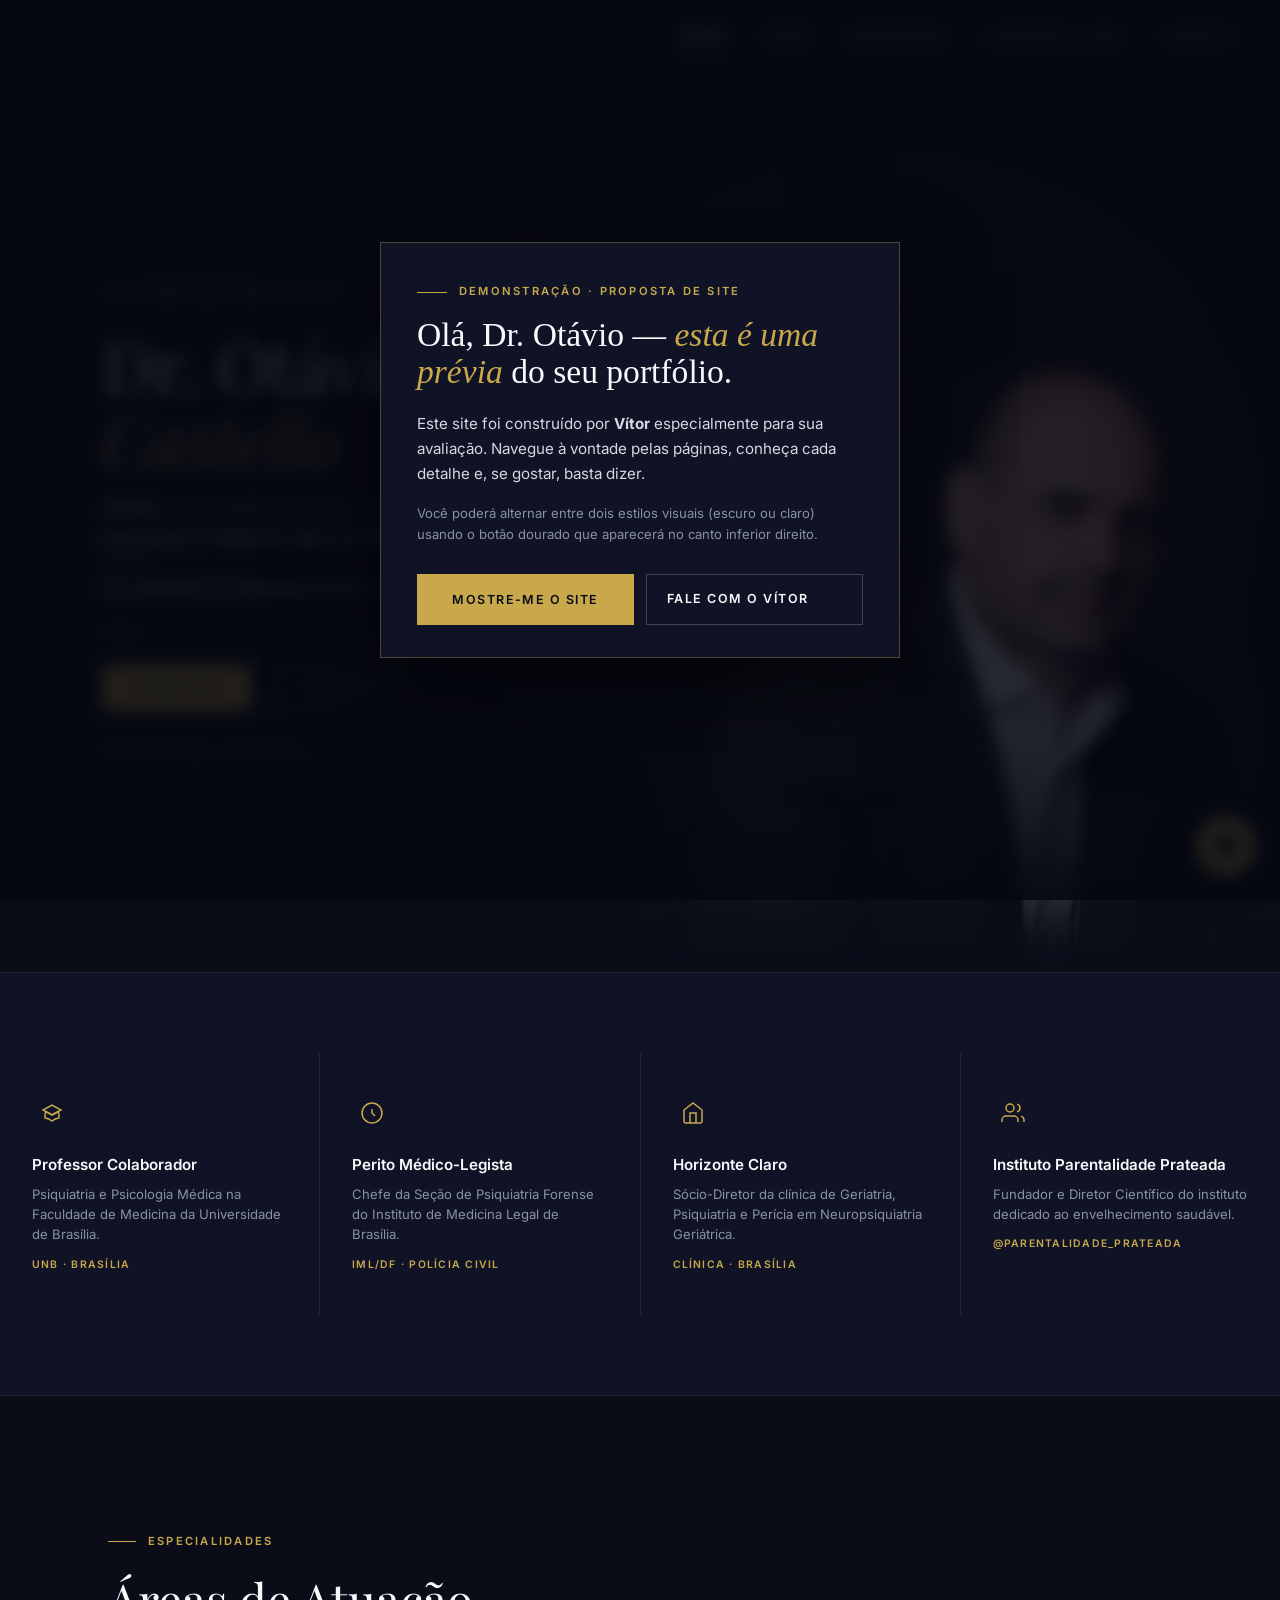
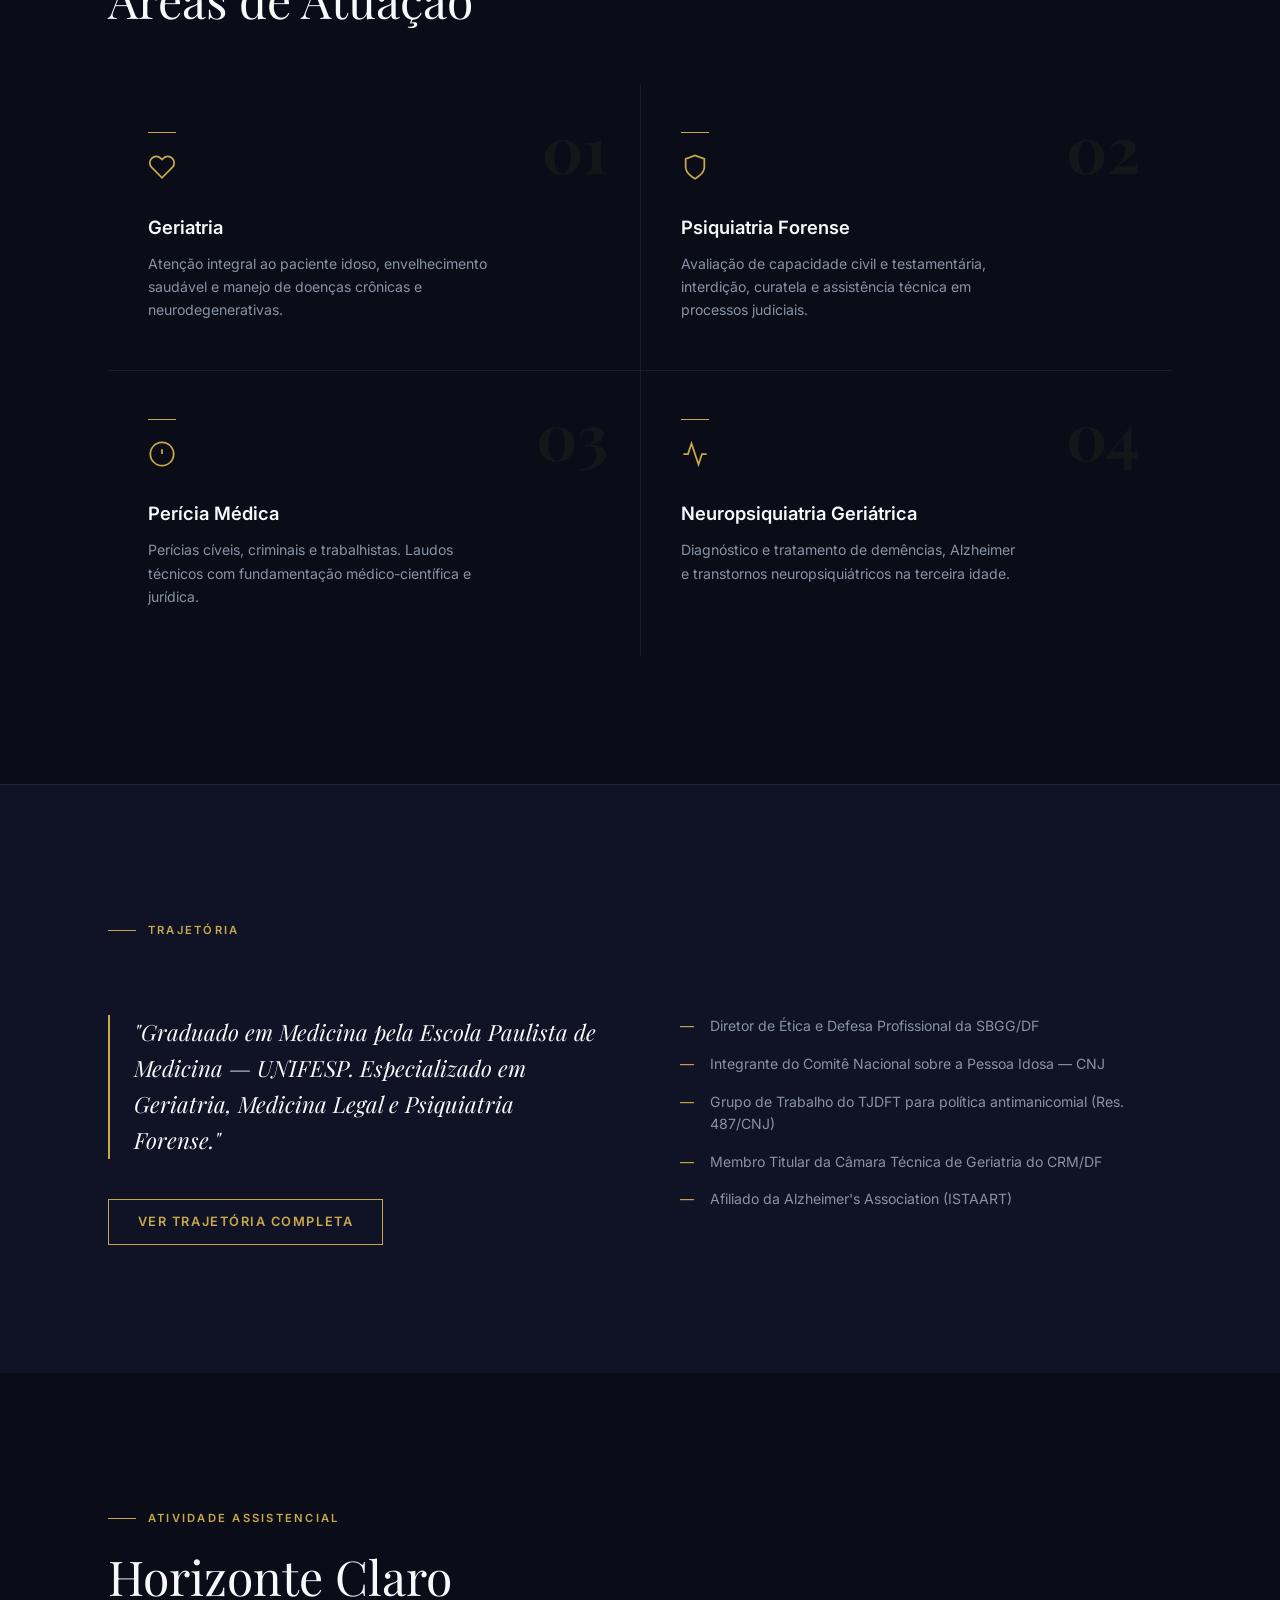
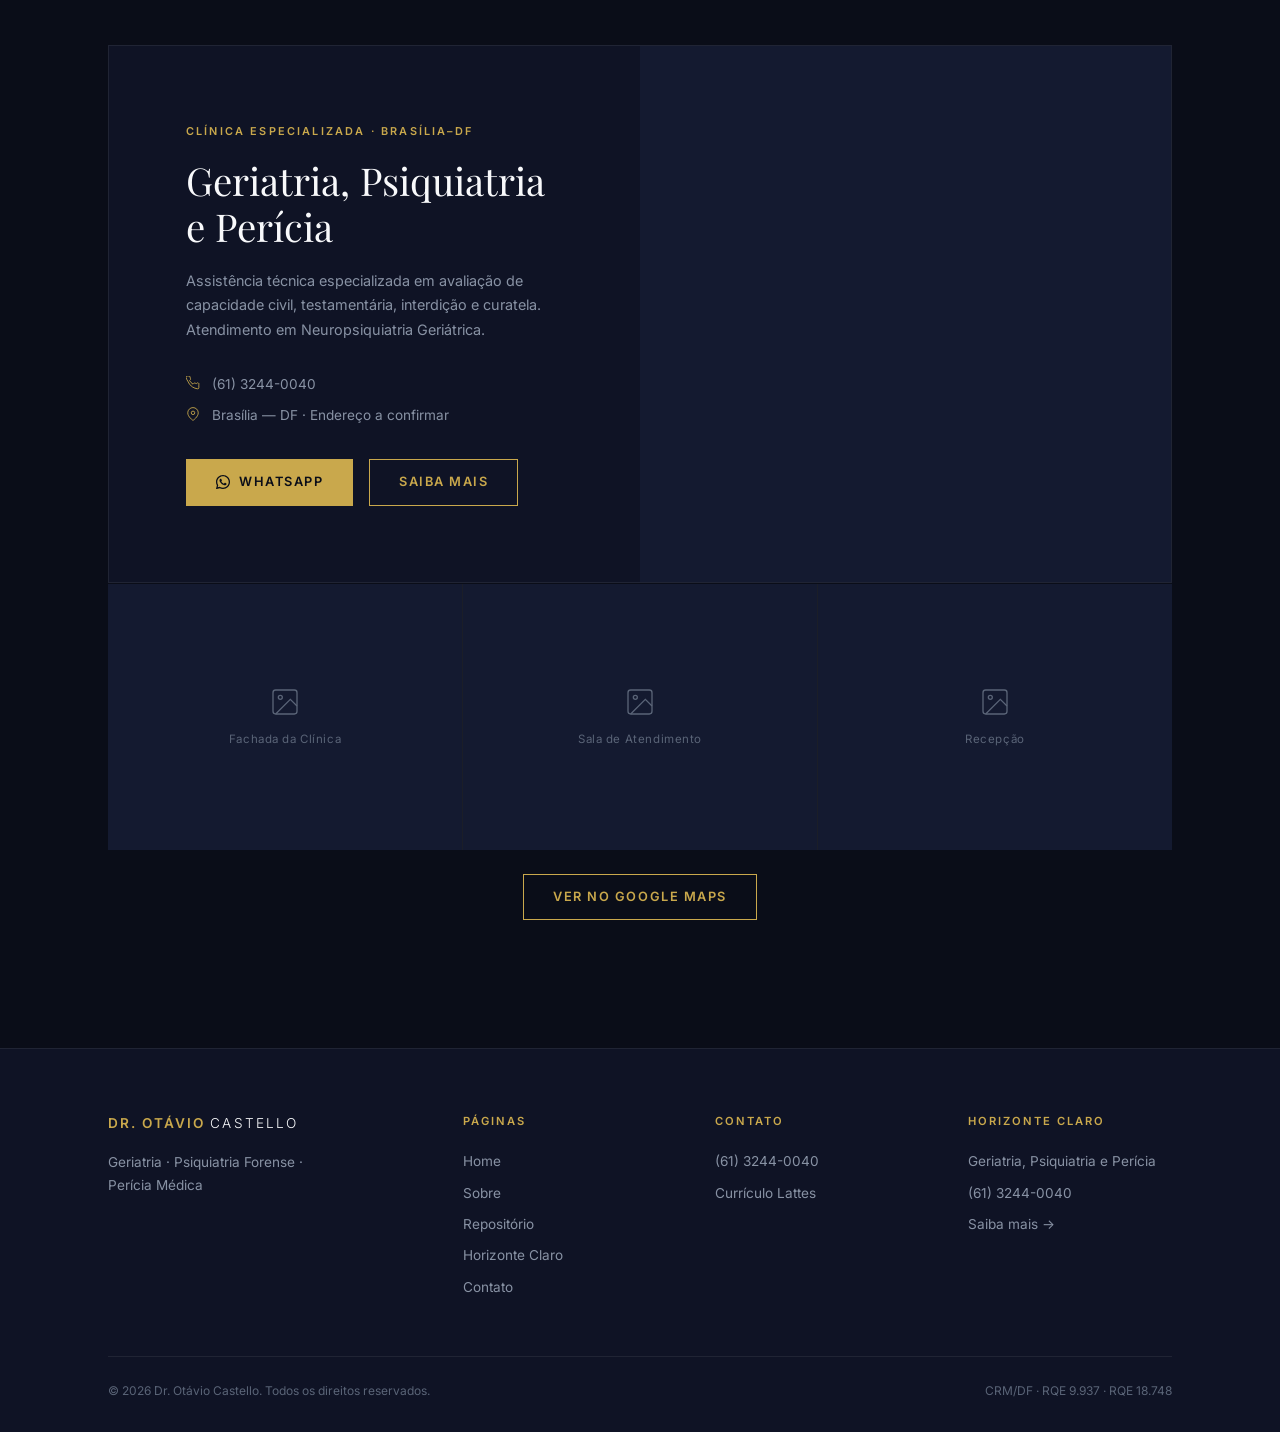
<file: index.html>
<!DOCTYPE html>
<html lang="pt-BR">
<head>
  <meta charset="UTF-8"/>
  <meta name="viewport" content="width=device-width, initial-scale=1.0"/>
  <title>Dr. Otávio Castello — Geriatra · Psiquiatra Forense · Perito Médico</title>
  <meta name="description" content="Dr. Otávio Castello — Especialista em Geriatria, Psiquiatria Forense e Perícia Médica. Professor na UnB. Perito do IML/DF. Fundador do Instituto Parentalidade Prateada."/>
  <meta property="og:title" content="Dr. Otávio Castello"/>
  <meta property="og:description" content="Geriatria · Psiquiatria Forense · Perícia Médica"/>
  <meta property="og:image" content="og-image.jpg"/>
  <link rel="preconnect" href="https://fonts.googleapis.com"/>
  <link rel="preconnect" href="https://fonts.gstatic.com" crossorigin/>
  <link href="https://fonts.googleapis.com/css2?family=Inter:wght@300;400;500;600;700&family=Playfair+Display:ital,wght@0,400;0,600;1,400&display=swap" rel="stylesheet"/>
  <link rel="stylesheet" href="styles.css"/>
  <style>
    /* ── HERO ── */
    .hero {
      min-height: 100vh;
      display: grid;
      grid-template-columns: 1fr 1fr;
      align-items: center;
      position: relative;
      overflow: hidden;
      padding-top: var(--nav-h);
    }
    .hero::before {
      content: '';
      position: absolute; inset: 0;
      background: radial-gradient(ellipse 60% 70% at 70% 50%, rgba(201,168,76,0.06) 0%, transparent 70%);
      pointer-events: none;
    }
    .hero-content { padding: clamp(3rem,8vw,7rem) clamp(1.5rem,5vw,3rem) clamp(3rem,8vw,7rem) clamp(1.5rem,8vw,8rem); }
    .hero-eyebrow {
      display: flex; align-items: center; gap: .75rem;
      font-size: .7rem; font-weight: 600;
      letter-spacing: .22em; text-transform: uppercase;
      color: var(--gold); margin-bottom: 1.75rem;
    }
    .hero-eyebrow::before { content: ''; display: block; width: 32px; height: 1px; background: var(--gold); }
    .hero-name {
      font-family: var(--serif);
      font-size: clamp(3rem, 5.5vw, 5rem);
      font-weight: 400; line-height: 1.05;
      color: var(--white); margin-bottom: .5rem;
    }
    .hero-name em { font-style: italic; color: var(--gold); }
    .hero-titles {
      margin-top: 1.25rem;
      display: flex; flex-direction: column; gap: .4rem;
    }
    .hero-titles span {
      font-size: clamp(.8rem, 1.1vw, .95rem);
      font-weight: 400; color: var(--gray);
      letter-spacing: .02em;
    }
    .hero-titles span strong { color: var(--white); font-weight: 500; }
    .hero-divider { width: 40px; height: 1px; background: var(--gold); margin: 2rem 0; }
    .hero-actions { display: flex; align-items: center; gap: 1.5rem; flex-wrap: wrap; }
    .hero-crm {
      font-size: .7rem; color: var(--gray-2);
      letter-spacing: .1em; text-transform: uppercase;
    }

    .hero-photo {
      position: relative; height: 100vh;
      display: flex; align-items: flex-end; justify-content: center;
    }
    .hero-photo img {
      /* SUBSTITUIR: foto profissional do Dr. Otávio sem fundo */
      position: relative; z-index: 1;
      height: 92%;
      width: auto;
      object-fit: contain;
      object-position: bottom;
      filter: drop-shadow(0 0 60px rgba(201,168,76,0.08));
      mask-image: linear-gradient(to top, transparent 0%, black 18%, black 85%, transparent 100%);
      -webkit-mask-image: linear-gradient(to top, transparent 0%, black 18%, black 85%, transparent 100%);
    }
    .hero-photo::after {
      content: '';
      position: absolute; bottom: 0; left: 0; right: 0; height: 30%;
      background: linear-gradient(to top, var(--bg) 0%, transparent 100%);
      z-index: 2; pointer-events: none;
    }
    /* glow behind photo */
    .hero-photo::before {
      content: '';
      position: absolute;
      bottom: 0; left: 50%;
      transform: translateX(-50%);
      width: 500px; height: 500px;
      background: radial-gradient(circle, rgba(201,168,76,0.07) 0%, transparent 70%);
      z-index: 0;
    }

    /* ── CREDENTIALS ── */
    .credentials { padding: 5rem 0; background: var(--bg-2); border-top: 1px solid var(--border); border-bottom: 1px solid var(--border); }
    .cred-grid { display: grid; grid-template-columns: repeat(4, 1fr); gap: 1px; background: var(--border); }
    .cred-item {
      background: var(--bg-2);
      padding: 2.5rem 2rem;
      transition: background .3s;
    }
    .cred-item:hover { background: var(--bg-3); }
    .cred-icon {
      width: 40px; height: 40px; margin-bottom: 1.25rem;
      display: flex; align-items: center; justify-content: center;
    }
    .cred-icon svg { width: 24px; height: 24px; stroke: var(--gold); fill: none; stroke-width: 1.5; }
    .cred-item h3 { font-size: .95rem; font-weight: 600; color: var(--white); margin-bottom: .4rem; }
    .cred-item p { font-size: .82rem; color: var(--gray); line-height: 1.55; }
    .cred-tag {
      display: inline-block; margin-top: .75rem;
      font-size: .65rem; font-weight: 600; letter-spacing: .12em;
      text-transform: uppercase; color: var(--gold);
    }

    /* ── AREAS ── */
    .areas-grid { display: grid; grid-template-columns: repeat(2, 1fr); gap: 1px; background: var(--border); margin-top: 3.5rem; }
    .area-item {
      background: var(--bg);
      padding: 3rem 2.5rem;
      position: relative; overflow: hidden;
      transition: background .3s;
    }
    .area-item:hover { background: var(--bg-2); }
    .area-item::before {
      content: attr(data-num);
      position: absolute; right: 2rem; top: 2rem;
      font-size: 4rem; font-weight: 700;
      color: rgba(201,168,76,0.06);
      font-family: var(--serif); line-height: 1;
    }
    .area-icon { margin-bottom: 1.5rem; }
    .area-icon svg { width: 28px; height: 28px; stroke: var(--gold); fill: none; stroke-width: 1.5; }
    .area-item h3 { font-size: 1.15rem; font-weight: 600; color: var(--white); margin-bottom: .6rem; }
    .area-item p { font-size: .88rem; color: var(--gray); line-height: 1.65; max-width: 38ch; }
    .area-line { width: 28px; height: 1px; background: var(--gold); margin-bottom: 1.25rem; }

    /* ── HORIZONTE CLARO BLOCK ── */
    .hc-block {
      background: var(--bg-2);
      border: 1px solid var(--border);
      display: grid;
      grid-template-columns: 1fr 1fr;
      overflow: hidden;
    }
    .hc-content { padding: clamp(3rem,6vw,5rem); }
    .hc-tag {
      font-size: .68rem; font-weight: 600; letter-spacing: .2em;
      text-transform: uppercase; color: var(--gold); margin-bottom: 1rem;
    }
    .hc-title {
      font-family: var(--serif);
      font-size: clamp(1.8rem,3vw,2.5rem);
      font-weight: 400; line-height: 1.2;
      color: var(--white); margin-bottom: 1.25rem;
    }
    .hc-desc { font-size: .9rem; color: var(--gray); line-height: 1.7; margin-bottom: 2rem; }
    .hc-info { display: flex; flex-direction: column; gap: .6rem; margin-bottom: 2rem; }
    .hc-info-row { display: flex; align-items: flex-start; gap: .75rem; font-size: .85rem; color: var(--gray); }
    .hc-info-row svg { width: 14px; height: 14px; stroke: var(--gold); fill: none; stroke-width: 1.5; flex-shrink: 0; margin-top: 2px; }
    .hc-actions { display: flex; gap: 1rem; flex-wrap: wrap; }
    .hc-map {
      position: relative;
      background: var(--bg-3);
      min-height: 400px;
    }
    .hc-map iframe { width: 100%; height: 100%; border: none; filter: grayscale(1) invert(1) contrast(.85); min-height: 400px; }

    /* ── PHOTO GRID PLACEHOLDER ── */
    .photo-grid { display: grid; grid-template-columns: repeat(3, 1fr); gap: 1px; background: var(--border); margin-top: 1px; }
    .photo-placeholder {
      aspect-ratio: 4/3;
      background: var(--bg-3);
      display: flex; flex-direction: column;
      align-items: center; justify-content: center;
      gap: .75rem; cursor: default;
    }
    .photo-placeholder svg { width: 32px; height: 32px; stroke: var(--gray-2); fill: none; stroke-width: 1; }
    .photo-placeholder span { font-size: .72rem; color: var(--gray-2); letter-spacing: .05em; text-align: center; padding: 0 1rem; }

    /* ── ABOUT TEASER ── */
    .about-cols { display: grid; grid-template-columns: 1fr 1fr; gap: 5rem; align-items: start; margin-top: 3.5rem; }
    .about-quote {
      font-family: var(--serif);
      font-size: clamp(1.1rem,2vw,1.4rem);
      font-style: italic;
      color: var(--white);
      line-height: 1.6;
      padding-left: 1.5rem;
      border-left: 2px solid var(--gold);
    }
    .about-list { display: flex; flex-direction: column; gap: 1rem; }
    .about-list-item { display: flex; gap: 1rem; font-size: .88rem; color: var(--gray); line-height: 1.55; }
    .about-list-item::before { content: '—'; color: var(--gold); flex-shrink: 0; }

    /* ── MOBILE 900px ── */
    @media (max-width: 900px) {
      .hero {
        grid-template-columns: 1fr;
        min-height: auto;
        padding-top: 0;
      }
      /* Foto PRIMEIRO em mobile: ocupa ~65% da tela, empurrada até topo da nav */
      .hero-photo {
        order: -1;
        height: 68vw;
        max-height: 420px;
        min-height: 260px;
        margin-top: var(--nav-h);
      }
      .hero-photo img { height: 100%; }
      /* Texto abaixo da foto com padding horizontal generoso */
      .hero-content {
        padding: 2rem 1.5rem 4rem;
        text-align: left;
      }
      .hero-name { font-size: clamp(2.6rem, 10vw, 3.5rem); }
      .hero-actions {
        flex-direction: column;
        gap: 0.85rem;
        align-items: stretch;
      }
      .hero-actions .btn {
        width: 100%;
        justify-content: center;
        padding: 1rem;
        font-size: 0.85rem;
      }
      .cred-grid { grid-template-columns: 1fr 1fr; }
      .areas-grid { grid-template-columns: 1fr; }
      .hc-block { grid-template-columns: 1fr; }
      .about-cols { grid-template-columns: 1fr; gap: 2.5rem; }
      .photo-grid { grid-template-columns: 1fr 1fr; }
    }
    /* ── MOBILE 540px ── */
    @media (max-width: 540px) {
      .hero-photo {
        height: 78vw;
        max-height: 360px;
      }
      .hero-name { font-size: clamp(2.2rem, 11vw, 3rem); }
      .hero-titles span { font-size: .82rem; }
      .cred-grid { grid-template-columns: 1fr 1fr; }
      .cred-item { padding: 1.75rem 1.25rem; }
      .photo-grid { grid-template-columns: 1fr; }
      .hero-crm { font-size: .65rem; }
    }
  </style>

  <script type="application/ld+json">
  {
    "@context": "https://schema.org",
    "@type": "Person",
    "name": "Otávio Castello",
    "honorificPrefix": "Dr.",
    "jobTitle": "Médico Geriatra e Perito Médico-Legista",
    "affiliation": [
      {"@type": "EducationalOrganization", "name": "Universidade de Brasília — UnB"},
      {"@type": "Organization", "name": "Instituto de Medicina Legal do DF — IML/DF"},
      {"@type": "Organization", "name": "Instituto Parentalidade Prateada"},
      {"@type": "Organization", "name": "Horizonte Claro Geriatria, Psiquiatria e Perícia"}
    ],
    "url": "https://otaviocastello.com.br",
    "sameAs": ["http://lattes.cnpq.br/6172644291323202","https://www.instagram.com/parentalidade_prateada"]
  }
  </script>
</head>
<body>
<nav id="nav"></nav>

<!-- ═══════════════════════════════ HERO ═══════════════════════════════ -->
<section class="hero" id="home">
  <div class="hero-content">
    <div class="hero-eyebrow">Portfólio Profissional</div>
    <h1 class="hero-name">Dr. Otávio<br><em>Castello</em></h1>
    <div class="hero-titles fade-up-2">
      <span><strong>Geriatra</strong> · Escola Paulista de Medicina / UNIFESP — RQE 9.937</span>
      <span><strong>Especialista em Medicina Legal e Perícia Médica</strong> · AMB — RQE 18.748</span>
      <span><strong>Pós-graduado em Psiquiatria Forense</strong> · NUFOR-IPq / FMUSP</span>
    </div>
    <div class="hero-divider fade-up-3"></div>
    <div class="hero-actions fade-up-4">
      <a href="/sobre" class="btn btn-solid">Saiba mais</a>
      <a href="/contato" class="btn">Contato</a>
    </div>
    <p class="hero-crm" style="margin-top:2rem;">Professor UnB · Perito IML/DF · Brasília–DF</p>
  </div>

  <div class="hero-photo">
    <img id="otavio-photo" src="[data-uri]" alt="Dr. Otávio Castello — Médico Geriatra e Perito Médico-Legista" loading="eager"/>
  </div>
</section>

<!-- ═══════════════════════════ CREDENTIALS ═══════════════════════════ -->
<section class="credentials">
  <div class="cred-grid">
    <div class="cred-item reveal">
      <div class="cred-icon">
        <svg viewBox="0 0 24 24"><path d="M12 14l9-5-9-5-9 5 9 5z"/><path d="M12 14l6.16-3.422a12.083 12.083 0 01.665 6.479A11.952 11.952 0 0012 20.055a11.952 11.952 0 00-6.824-2.998 12.078 12.078 0 01.665-6.479L12 14z"/></svg>
      </div>
      <h3>Professor Colaborador</h3>
      <p>Psiquiatria e Psicologia Médica na Faculdade de Medicina da Universidade de Brasília.</p>
      <span class="cred-tag">UnB · Brasília</span>
    </div>
    <div class="cred-item reveal">
      <div class="cred-icon">
        <svg viewBox="0 0 24 24"><circle cx="12" cy="12" r="10"/><path d="M12 8v4l3 3"/></svg>
      </div>
      <h3>Perito Médico-Legista</h3>
      <p>Chefe da Seção de Psiquiatria Forense do Instituto de Medicina Legal de Brasília.</p>
      <span class="cred-tag">IML/DF · Polícia Civil</span>
    </div>
    <div class="cred-item reveal">
      <div class="cred-icon">
        <svg viewBox="0 0 24 24"><path d="M3 9l9-7 9 7v11a2 2 0 01-2 2H5a2 2 0 01-2-2z"/><polyline points="9 22 9 12 15 12 15 22"/></svg>
      </div>
      <h3>Horizonte Claro</h3>
      <p>Sócio-Diretor da clínica de Geriatria, Psiquiatria e Perícia em Neuropsiquiatria Geriátrica.</p>
      <span class="cred-tag">Clínica · Brasília</span>
    </div>
    <div class="cred-item reveal">
      <div class="cred-icon">
        <svg viewBox="0 0 24 24"><path d="M17 21v-2a4 4 0 00-4-4H5a4 4 0 00-4 4v2"/><circle cx="9" cy="7" r="4"/><path d="M23 21v-2a4 4 0 00-3-3.87M16 3.13a4 4 0 010 7.75"/></svg>
      </div>
      <h3>Instituto Parentalidade Prateada</h3>
      <p>Fundador e Diretor Científico do instituto dedicado ao envelhecimento saudável.</p>
      <span class="cred-tag">@parentalidade_prateada</span>
    </div>
  </div>
</section>

<!-- ════════════════════════ ÁREAS DE ATUAÇÃO ════════════════════════ -->
<section class="section">
  <div class="container">
    <div class="section-label reveal">Especialidades</div>
    <h2 class="section-title reveal">Áreas de Atuação</h2>
    <div class="areas-grid reveal">
      <div class="area-item" data-num="01">
        <div class="area-line"></div>
        <div class="area-icon">
          <svg viewBox="0 0 24 24"><path d="M20.84 4.61a5.5 5.5 0 00-7.78 0L12 5.67l-1.06-1.06a5.5 5.5 0 00-7.78 7.78l1.06 1.06L12 21.23l7.78-7.78 1.06-1.06a5.5 5.5 0 000-7.78z"/></svg>
        </div>
        <h3>Geriatria</h3>
        <p>Atenção integral ao paciente idoso, envelhecimento saudável e manejo de doenças crônicas e neurodegenerativas.</p>
      </div>
      <div class="area-item" data-num="02">
        <div class="area-line"></div>
        <div class="area-icon">
          <svg viewBox="0 0 24 24"><path d="M12 22s8-4 8-10V5l-8-3-8 3v7c0 6 8 10 8 10z"/></svg>
        </div>
        <h3>Psiquiatria Forense</h3>
        <p>Avaliação de capacidade civil e testamentária, interdição, curatela e assistência técnica em processos judiciais.</p>
      </div>
      <div class="area-item" data-num="03">
        <div class="area-line"></div>
        <div class="area-icon">
          <svg viewBox="0 0 24 24"><circle cx="12" cy="12" r="10"/><line x1="12" y1="8" x2="12" y2="12"/><line x1="12" y1="16" x2="12.01" y2="16"/></svg>
        </div>
        <h3>Perícia Médica</h3>
        <p>Perícias cíveis, criminais e trabalhistas. Laudos técnicos com fundamentação médico-científica e jurídica.</p>
      </div>
      <div class="area-item" data-num="04">
        <div class="area-line"></div>
        <div class="area-icon">
          <svg viewBox="0 0 24 24"><path d="M22 12h-4l-3 9L9 3l-3 9H2"/></svg>
        </div>
        <h3>Neuropsiquiatria Geriátrica</h3>
        <p>Diagnóstico e tratamento de demências, Alzheimer e transtornos neuropsiquiátricos na terceira idade.</p>
      </div>
    </div>
  </div>
</section>

<!-- ═══════════════════════ SOBRE — TEASER ═══════════════════════════ -->
<section class="section" style="background: var(--bg-2); border-top: 1px solid var(--border);">
  <div class="container">
    <div class="section-label reveal">Trajetória</div>
    <div class="about-cols">
      <div>
        <blockquote class="about-quote reveal">
          "Graduado em Medicina pela Escola Paulista de Medicina — UNIFESP. Especializado em Geriatria, Medicina Legal e Psiquiatria Forense."
        </blockquote>
        <div style="margin-top:2.5rem;">
          <a href="/sobre" class="btn reveal">Ver trajetória completa</a>
        </div>
      </div>
      <ul class="about-list">
        <li class="about-list-item reveal">Diretor de Ética e Defesa Profissional da SBGG/DF</li>
        <li class="about-list-item reveal">Integrante do Comitê Nacional sobre a Pessoa Idosa — CNJ</li>
        <li class="about-list-item reveal">Grupo de Trabalho do TJDFT para política antimanicomial (Res. 487/CNJ)</li>
        <li class="about-list-item reveal">Membro Titular da Câmara Técnica de Geriatria do CRM/DF</li>
        <li class="about-list-item reveal">Afiliado da Alzheimer's Association (ISTAART)</li>
      </ul>
    </div>
  </div>
</section>

<!-- ════════════════════════ HORIZONTE CLARO ════════════════════════ -->
<section class="section">
  <div class="container">
    <div class="section-label reveal">Atividade Assistencial</div>
    <h2 class="section-title reveal">Horizonte Claro</h2>
    <div class="hc-block reveal" style="margin-top:2.5rem;">
      <div class="hc-content">
        <div class="hc-tag">Clínica Especializada · Brasília–DF</div>
        <h3 class="hc-title">Geriatria, Psiquiatria<br>e Perícia</h3>
        <p class="hc-desc">Assistência técnica especializada em avaliação de capacidade civil, testamentária, interdição e curatela. Atendimento em Neuropsiquiatria Geriátrica.</p>
        <div class="hc-info">
          <div class="hc-info-row">
            <svg viewBox="0 0 24 24"><path d="M22 16.92v3a2 2 0 01-2.18 2 19.79 19.79 0 01-8.63-3.07A19.5 19.5 0 013.07 8.81 19.79 19.79 0 01.01 2.2 2 2 0 012 .01h3a2 2 0 012 1.72 12.84 12.84 0 00.7 2.81 2 2 0 01-.45 2.11L6.09 7.91a16 16 0 006 6l1.27-1.27a2 2 0 012.11-.45 12.84 12.84 0 002.81.7A2 2 0 0122 14.92z"/></svg>
            <a href="tel:+556132440040">(61) 3244-0040</a>
          </div>
          <div class="hc-info-row">
            <svg viewBox="0 0 24 24"><path d="M21 10c0 7-9 13-9 13s-9-6-9-13a9 9 0 0118 0z"/><circle cx="12" cy="10" r="3"/></svg>
            <span>Brasília — DF · Endereço a confirmar</span>
          </div>
        </div>
        <div class="hc-actions">
          <a href="https://wa.me/556132440040" target="_blank" rel="noopener noreferrer" class="btn btn-solid">
            <svg viewBox="0 0 24 24" style="width:14px;height:14px;fill:currentColor;stroke:none;"><path d="M17.472 14.382c-.297-.149-1.758-.867-2.03-.967-.273-.099-.471-.148-.67.15-.197.297-.767.966-.94 1.164-.173.199-.347.223-.644.075-.297-.15-1.255-.463-2.39-1.475-.883-.788-1.48-1.761-1.653-2.059-.173-.297-.018-.458.13-.606.134-.133.298-.347.446-.52.149-.174.198-.298.298-.497.099-.198.05-.371-.025-.52-.075-.149-.669-1.612-.916-2.207-.242-.579-.487-.5-.669-.51-.173-.008-.371-.01-.57-.01-.198 0-.52.074-.792.372-.272.297-1.04 1.016-1.04 2.479 0 1.462 1.065 2.875 1.213 3.074.149.198 2.096 3.2 5.077 4.487.709.306 1.262.489 1.694.625.712.227 1.36.195 1.871.118.571-.085 1.758-.719 2.006-1.413.248-.694.248-1.289.173-1.413-.074-.124-.272-.198-.57-.347z"/><path d="M12 0C5.373 0 0 5.373 0 12c0 2.117.549 4.104 1.508 5.836L.057 23.571a.5.5 0 00.607.608l5.753-1.505A11.951 11.951 0 0012 24c6.627 0 12-5.373 12-12S18.627 0 12 0zm0 21.818a9.818 9.818 0 01-5.028-1.385l-.36-.214-3.733.977.997-3.645-.235-.376A9.818 9.818 0 012.182 12C2.182 6.556 6.556 2.182 12 2.182S21.818 6.556 21.818 12 17.444 21.818 12 21.818z"/></svg>
            WhatsApp
          </a>
          <a href="/horizonte" class="btn">Saiba mais</a>
        </div>
      </div>
      <div class="hc-map">
        <!-- SUBSTITUIR: embed do Google Maps com endereço confirmado da Horizonte Claro -->
        <iframe
          src="https://maps.google.com/maps?q=SGAS%20915%20Lotes%2069%2F70%20Sala%20316%20Asa%20Sul%20Brasilia%20DF&output=embed"
          title="Localização Horizonte Claro — Brasília–DF"
          loading="lazy"
          referrerpolicy="no-referrer-when-downgrade">
        </iframe>
      </div>
    </div>
    <!-- FOTO PLACEHOLDERS DO ESPAÇO FÍSICO -->
    <div class="photo-grid reveal">
      <!-- SUBSTITUIR PELA FOTO DO LOCAL — fachada da Horizonte Claro -->
      <div class="photo-placeholder">
        <svg viewBox="0 0 24 24"><rect x="3" y="3" width="18" height="18" rx="2"/><circle cx="8.5" cy="8.5" r="1.5"/><polyline points="21 15 16 10 5 21"/></svg>
        <span>Fachada da Clínica</span>
      </div>
      <!-- SUBSTITUIR PELA FOTO — sala de atendimento -->
      <div class="photo-placeholder">
        <svg viewBox="0 0 24 24"><rect x="3" y="3" width="18" height="18" rx="2"/><circle cx="8.5" cy="8.5" r="1.5"/><polyline points="21 15 16 10 5 21"/></svg>
        <span>Sala de Atendimento</span>
      </div>
      <!-- SUBSTITUIR PELA FOTO — recepção ou área comum -->
      <div class="photo-placeholder">
        <svg viewBox="0 0 24 24"><rect x="3" y="3" width="18" height="18" rx="2"/><circle cx="8.5" cy="8.5" r="1.5"/><polyline points="21 15 16 10 5 21"/></svg>
        <span>Recepção</span>
      </div>
    </div>
    <div style="margin-top:1.5rem; text-align:center;">
      <a href="https://www.google.com/maps/search/?api=1&query=SGAS%20915%20Lotes%2069%2F70%20Sala%20316%20Asa%20Sul%20Brasilia%20DF"
         target="_blank" rel="noopener noreferrer" class="btn reveal" style="margin:0 auto;">
        Ver no Google Maps
      </a>
    </div>
  </div>
</section>

<footer id="footer"></footer>
<script src="nav.js"></script>
<script src="demo-switcher.js"></script>
</body>
</html>
</file>
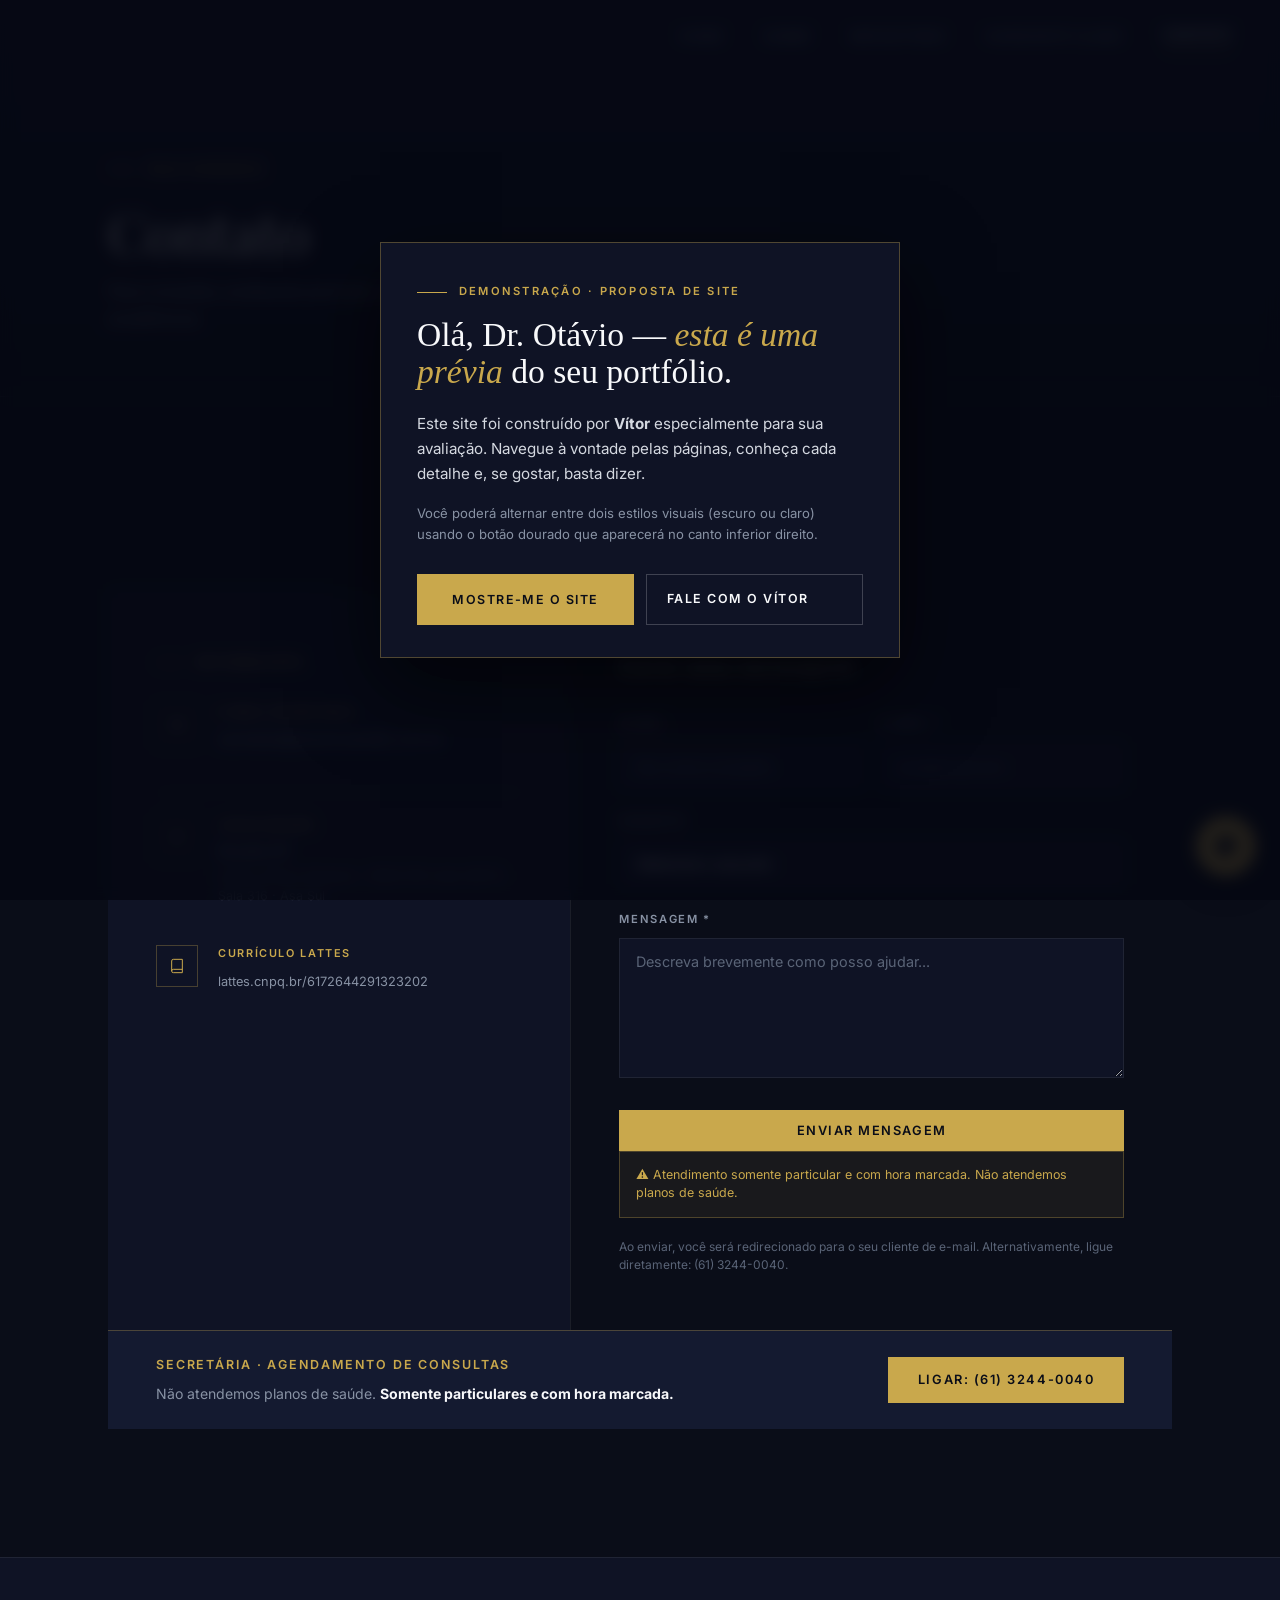
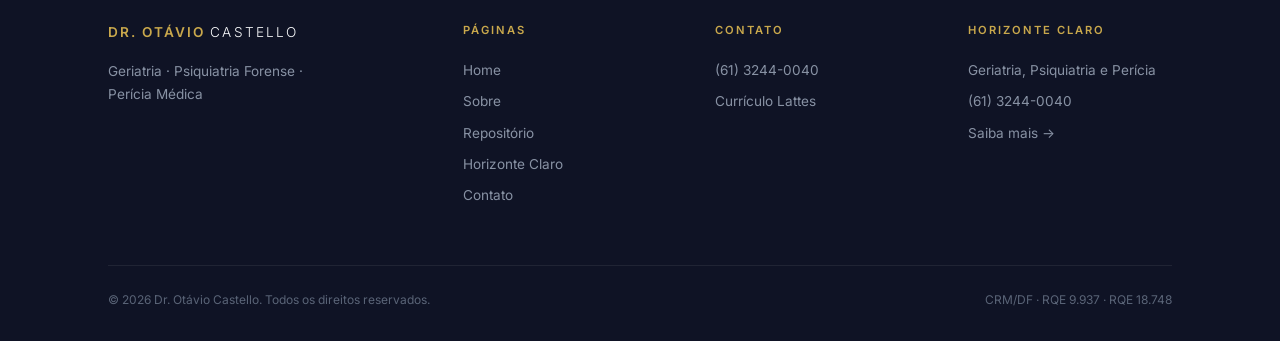
<file: contato.html>
<!DOCTYPE html>
<html lang="pt-BR">
<head>
  <meta charset="UTF-8"/>
  <meta name="viewport" content="width=device-width, initial-scale=1.0"/>
  <title>Contato — Dr. Otávio Castello</title>
  <meta name="description" content="Entre em contato com o Dr. Otávio Castello — Geriatra, Psiquiatra Forense e Perito Médico-Legista em Brasília."/>
  <link rel="preconnect" href="https://fonts.googleapis.com"/>
  <link rel="preconnect" href="https://fonts.gstatic.com" crossorigin/>
  <link href="https://fonts.googleapis.com/css2?family=Inter:wght@300;400;500;600;700&family=Playfair+Display:ital,wght@0,400;0,600;1,400&display=swap" rel="stylesheet"/>
  <link rel="stylesheet" href="styles.css"/>
  <style>
    .contact-layout {
      display: grid;
      grid-template-columns: 1fr 1.3fr;
      gap: 1px; background: var(--border);
      margin-top: 4rem;
    }
    .contact-info-col {
      background: var(--bg-2);
      padding: 3.5rem 3rem;
    }
    .contact-form-col {
      background: var(--bg);
      padding: 3.5rem 3rem;
    }
    .contact-item {
      display: flex; gap: 1.25rem;
      margin-bottom: 2.5rem; align-items: flex-start;
    }
    .contact-item-icon {
      width: 42px; height: 42px; flex-shrink: 0;
      border: 1px solid var(--gold-line);
      display: flex; align-items: center; justify-content: center;
    }
    .contact-item-icon svg { width: 16px; height: 16px; stroke: var(--gold); fill: none; stroke-width: 1.5; }
    .contact-item h4 {
      font-size: .68rem; font-weight: 600;
      letter-spacing: .15em; text-transform: uppercase;
      color: var(--gold); margin-bottom: .35rem;
    }
    .contact-item p, .contact-item a {
      font-size: .9rem; color: var(--gray); line-height: 1.55;
      transition: color .2s;
    }
    .contact-item a:hover { color: var(--white); }
    .contact-divider { width: 100%; height: 1px; background: var(--border); margin: 1.5rem 0; }

    /* ── FORM ── */
    .form-title {
      font-family: var(--serif);
      font-size: 1.5rem; font-weight: 400;
      color: var(--white); margin-bottom: 2rem;
    }
    .form-group { margin-bottom: 1.5rem; }
    .form-group label {
      display: block;
      font-size: .7rem; font-weight: 600;
      letter-spacing: .15em; text-transform: uppercase;
      color: var(--gray); margin-bottom: .6rem;
    }
    .form-group input,
    .form-group select,
    .form-group textarea {
      width: 100%;
      background: var(--bg-2);
      border: 1px solid var(--border);
      color: var(--white);
      font-family: var(--font); font-size: .9rem;
      padding: .85rem 1rem;
      transition: border-color .2s;
      outline: none;
      -webkit-appearance: none;
    }
    .form-group input:focus,
    .form-group select:focus,
    .form-group textarea:focus { border-color: var(--gold); }
    .form-group input::placeholder,
    .form-group textarea::placeholder { color: var(--gray-2); }
    .form-group select { cursor: pointer; }
    .form-group select option { background: var(--bg-2); }
    .form-group textarea { resize: vertical; min-height: 140px; }
    .form-row { display: grid; grid-template-columns: 1fr 1fr; gap: 1rem; }
    .form-note { font-size: .75rem; color: var(--gray-2); margin-top: 1rem; line-height: 1.5; }
    .form-success {
      display: none;
      background: rgba(201,168,76,0.08);
      border: 1px solid var(--gold-line);
      padding: 1.5rem;
      text-align: center;
      margin-top: 1.5rem;
    }
    .form-success p { font-size: .9rem; color: var(--white); }

    /* ── WHATSAPP BAR ── */
    .wa-bar {
      background: var(--bg-3);
      border-top: 1px solid var(--border);
      padding: 1.5rem 3rem;
      display: flex; align-items: center;
      justify-content: space-between; gap: 2rem;
      flex-wrap: wrap;
    }
    .wa-bar p { font-size: .88rem; color: var(--gray); }
    .wa-bar strong { color: var(--white); }

    @media (max-width: 900px) {
      .contact-layout { grid-template-columns: 1fr; }
      .form-row { grid-template-columns: 1fr; }
      .contact-info-col, .contact-form-col { padding: 2.5rem 1.75rem; }
    }
  </style>
</head>
<body>
<nav id="nav"></nav>

<header class="page-hero">
  <div class="container">
    <div class="section-label">Fale Conosco</div>
    <h1 class="section-title" style="font-family:var(--serif);font-weight:400;">Contato</h1>
    <p class="section-sub">Para consultas, avaliações periciais, palestras ou assessorias acadêmicas.</p>
  </div>
</header>

<section class="section">
  <div class="container">
    <div class="contact-layout reveal">
      <!-- INFO -->
      <div class="contact-info-col">
        <div class="section-label" style="margin-bottom:2rem;">Informações</div>





        <div class="contact-item">
          <div class="contact-item-icon">
            <svg viewBox="0 0 24 24"><path d="M4 4h16c1.1 0 2 .9 2 2v12c0 1.1-.9 2-2 2H4c-1.1 0-2-.9-2-2V6c0-1.1.9-2 2-2z"/><polyline points="22,6 12,13 2,6"/></svg>
          </div>
          <div>
            <h4>E-mail Secretaria</h4>
            <a href="mailto:secretaria@otaviocastello.com.br">secretaria@otaviocastello.com.br</a>
          </div>
        </div>
        <div class="contact-divider"></div>

        <div class="contact-item">
          <div class="contact-item-icon">
            <svg viewBox="0 0 24 24"><path d="M21 10c0 7-9 13-9 13s-9-6-9-13a9 9 0 0118 0z"/><circle cx="12" cy="10" r="3"/></svg>
          </div>
          <div>
            <h4>Localização</h4>
            <p>Brasília–DF</p>
            <p style="margin-top:.25rem;font-size:.78rem;color:var(--gray-2);">Centro Clínico Advance · SGAS 915 Lotes 69/70, Sala 316 · Asa Sul</p>
          </div>
        </div>

        <div class="contact-item">
          <div class="contact-item-icon">
            <svg viewBox="0 0 24 24"><path d="M4 19.5A2.5 2.5 0 016.5 17H20"/><path d="M6.5 2H20v20H6.5A2.5 2.5 0 014 19.5v-15A2.5 2.5 0 016.5 2z"/></svg>
          </div>
          <div>
            <h4>Currículo Lattes</h4>
            <a href="http://lattes.cnpq.br/6172644291323202" target="_blank" rel="noopener noreferrer" style="font-size:.8rem;word-break:break-all;">lattes.cnpq.br/6172644291323202</a>
          </div>
        </div>
      </div>

      <!-- FORM -->
      <div class="contact-form-col">
        <p class="form-title">Envie uma mensagem</p>
        <form id="contact-form" novalidate>
          <div class="form-row">
            <div class="form-group">
              <label for="nome">Nome *</label>
              <input type="text" id="nome" name="nome" placeholder="Seu nome completo" required/>
            </div>
            <div class="form-group">
              <label for="email">E-mail *</label>
              <input type="email" id="email" name="email" placeholder="seu@email.com" required/>
            </div>
          </div>
          <div class="form-group">
            <label for="assunto">Assunto</label>
            <select id="assunto" name="assunto">
              <option value="">Selecione o assunto</option>
              <option value="consulta">Consulta — Geriatria</option>
              <option value="pericia">Perícia / Assistência Técnica</option>
              <option value="palestra">Palestra ou Assessoria</option>
              <option value="imprensa">Imprensa</option>
              <option value="outro">Outro</option>
            </select>
          </div>
          <div class="form-group">
            <label for="mensagem">Mensagem *</label>
            <textarea id="mensagem" name="mensagem" placeholder="Descreva brevemente como posso ajudar..." required></textarea>
          </div>
          <button type="submit" class="btn btn-solid" style="width:100%;justify-content:center;">Enviar mensagem</button>
          <div style="background:rgba(201,168,76,0.08);border:1px solid var(--gold-line);padding:.85rem 1rem;margin-bottom:1.25rem;font-size:.78rem;color:var(--gold);line-height:1.5;">
            ⚠ Atendimento somente particular e com hora marcada. Não atendemos planos de saúde.
          </div>
          <p class="form-note">Ao enviar, você será redirecionado para o seu cliente de e-mail. Alternativamente, ligue diretamente: (61) 3244-0040.</p>
        </form>
        <div class="form-success" id="form-success">
          <p>✓ Mensagem preparada. Seu cliente de e-mail será aberto.</p>
        </div>
      </div>
    </div>

    <!-- AVISO SECRETARIA -->
    <div class="wa-bar reveal" style="border-top:1px solid var(--gold-line);">
      <div>
        <p style="font-size:.78rem;letter-spacing:.15em;text-transform:uppercase;color:var(--gold);font-weight:600;margin-bottom:.5rem;">Secretária · Agendamento de Consultas</p>
        <p>Não atendemos planos de saúde. <strong>Somente particulares e com hora marcada.</strong></p>
      </div>
      <a href="tel:+556132440040" class="btn btn-solid">Ligar: (61) 3244-0040</a>
    </div>
</section>

<footer id="footer"></footer>
<script src="nav.js"></script>
<script>
  document.getElementById('contact-form').addEventListener('submit', function(e) {
    e.preventDefault();
    const nome     = document.getElementById('nome').value.trim();
    const email    = document.getElementById('email').value.trim();
    const assunto  = document.getElementById('assunto').value;
    const mensagem = document.getElementById('mensagem').value.trim();

    if (!nome || !email || !mensagem) {
      alert('Por favor, preencha os campos obrigatórios.');
      return;
    }

    const subject = encodeURIComponent('Contato pelo site' + (assunto ? ' — ' + assunto : ''));
    const body    = encodeURIComponent(`Nome: ${nome}\nE-mail: ${email}\n\n${mensagem}`);
    window.location.href = `mailto:secretaria@otaviocastello.com.br?subject=${subject}&body=${body}`;

    document.getElementById('form-success').style.display = 'block';
  });
</script>
<script src="demo-switcher.js"></script>
</body>
</html>
</file>
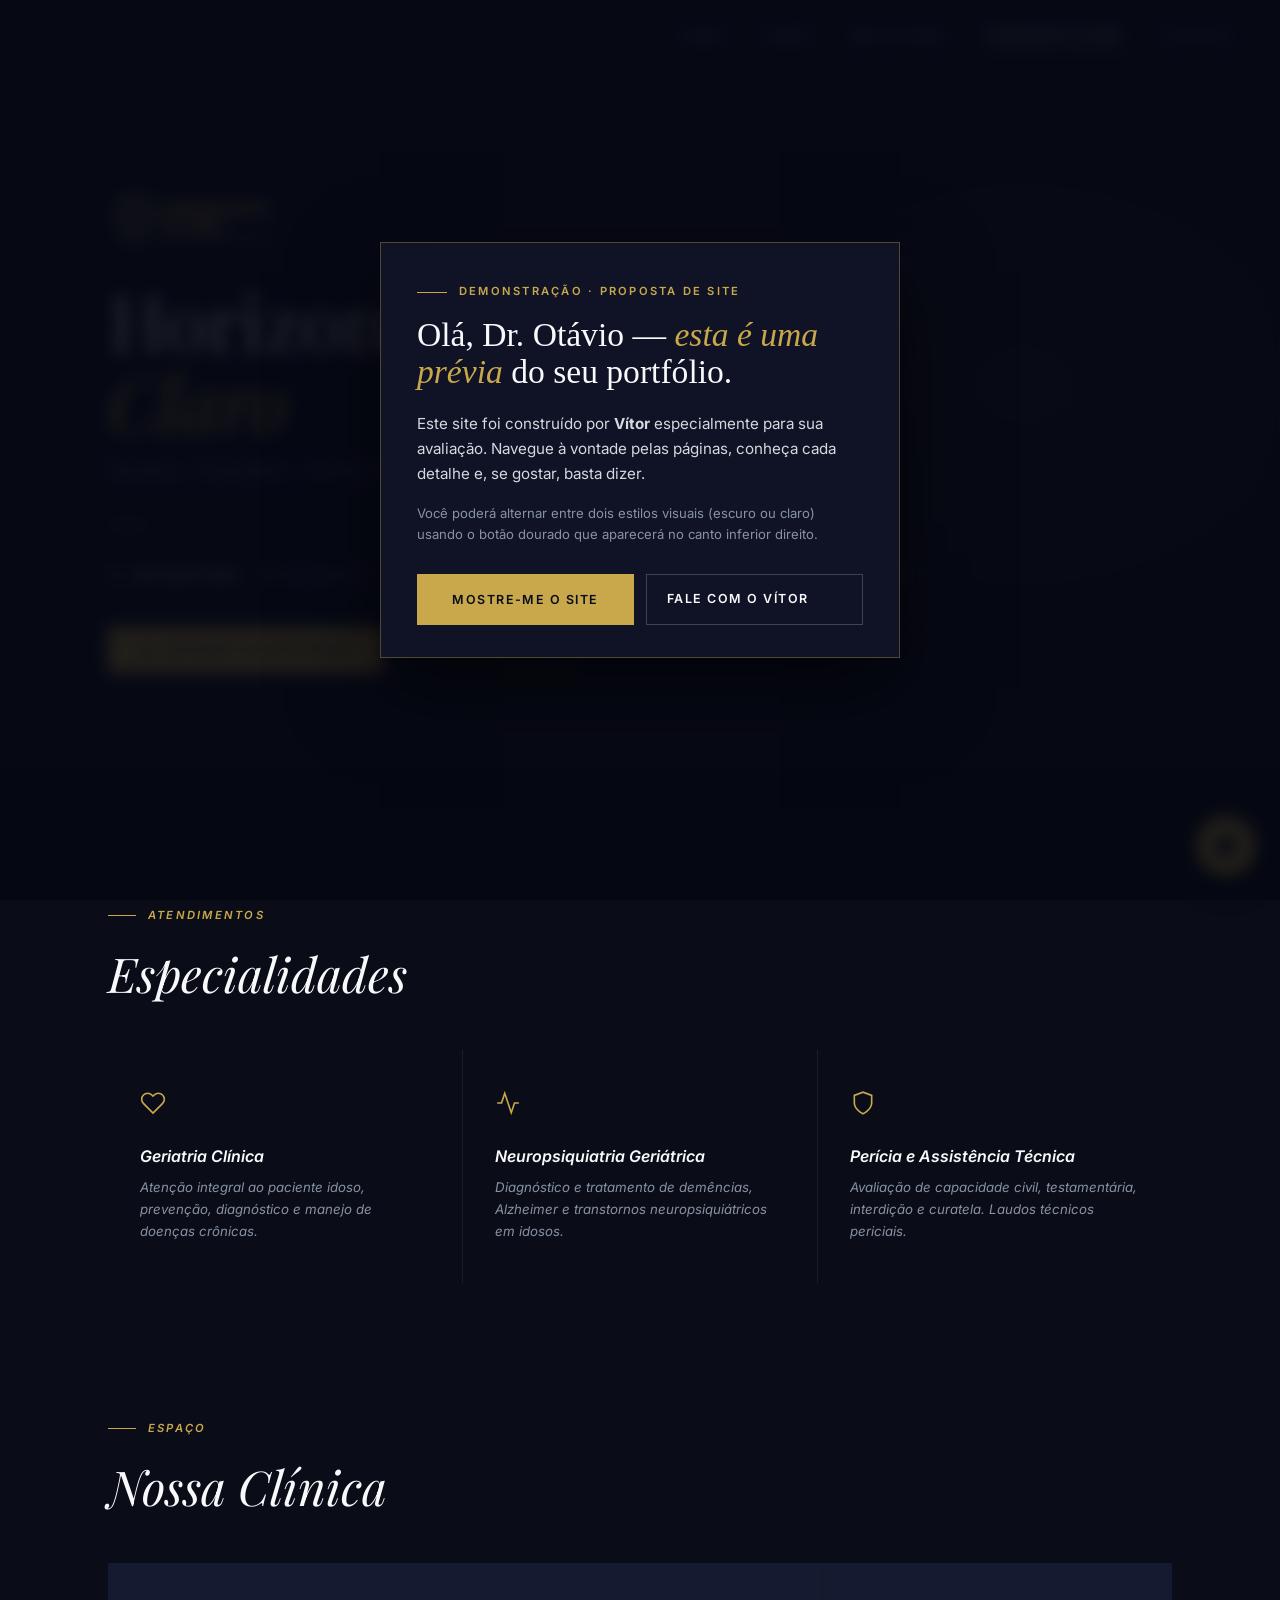
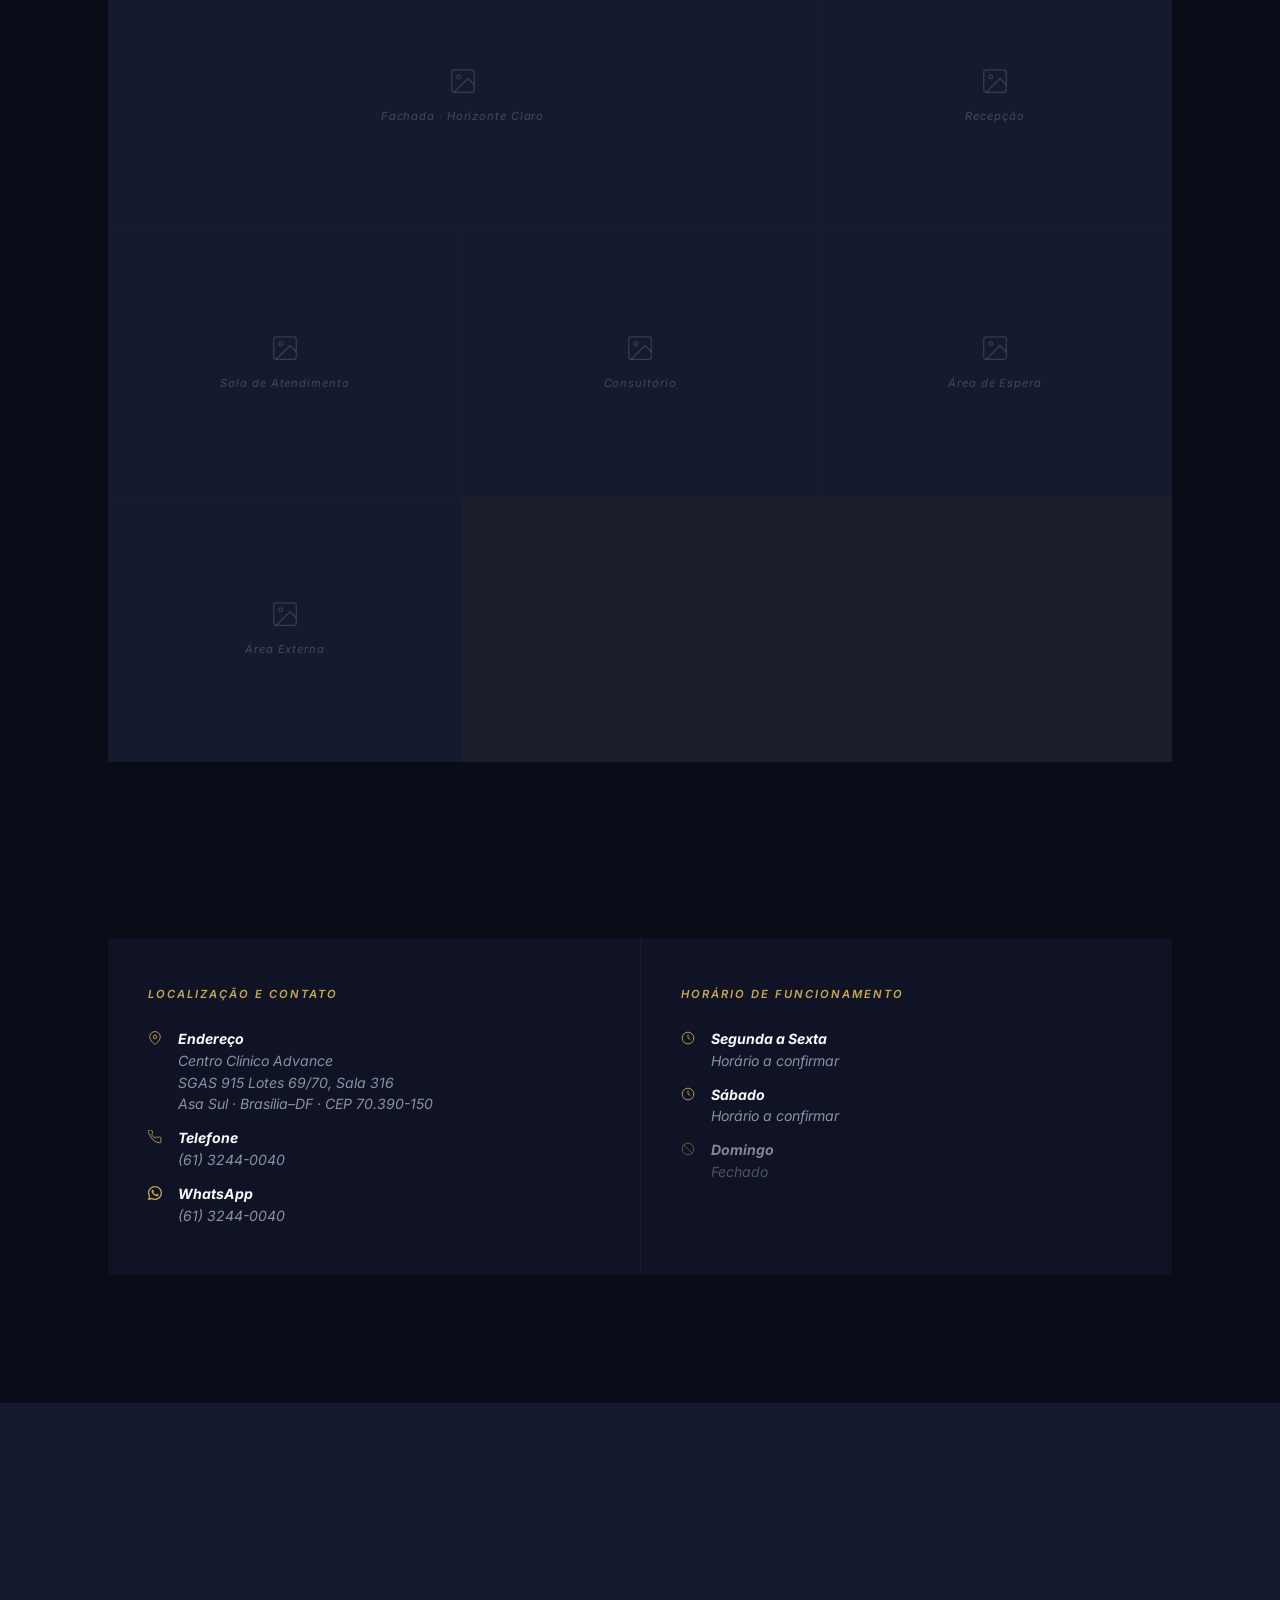
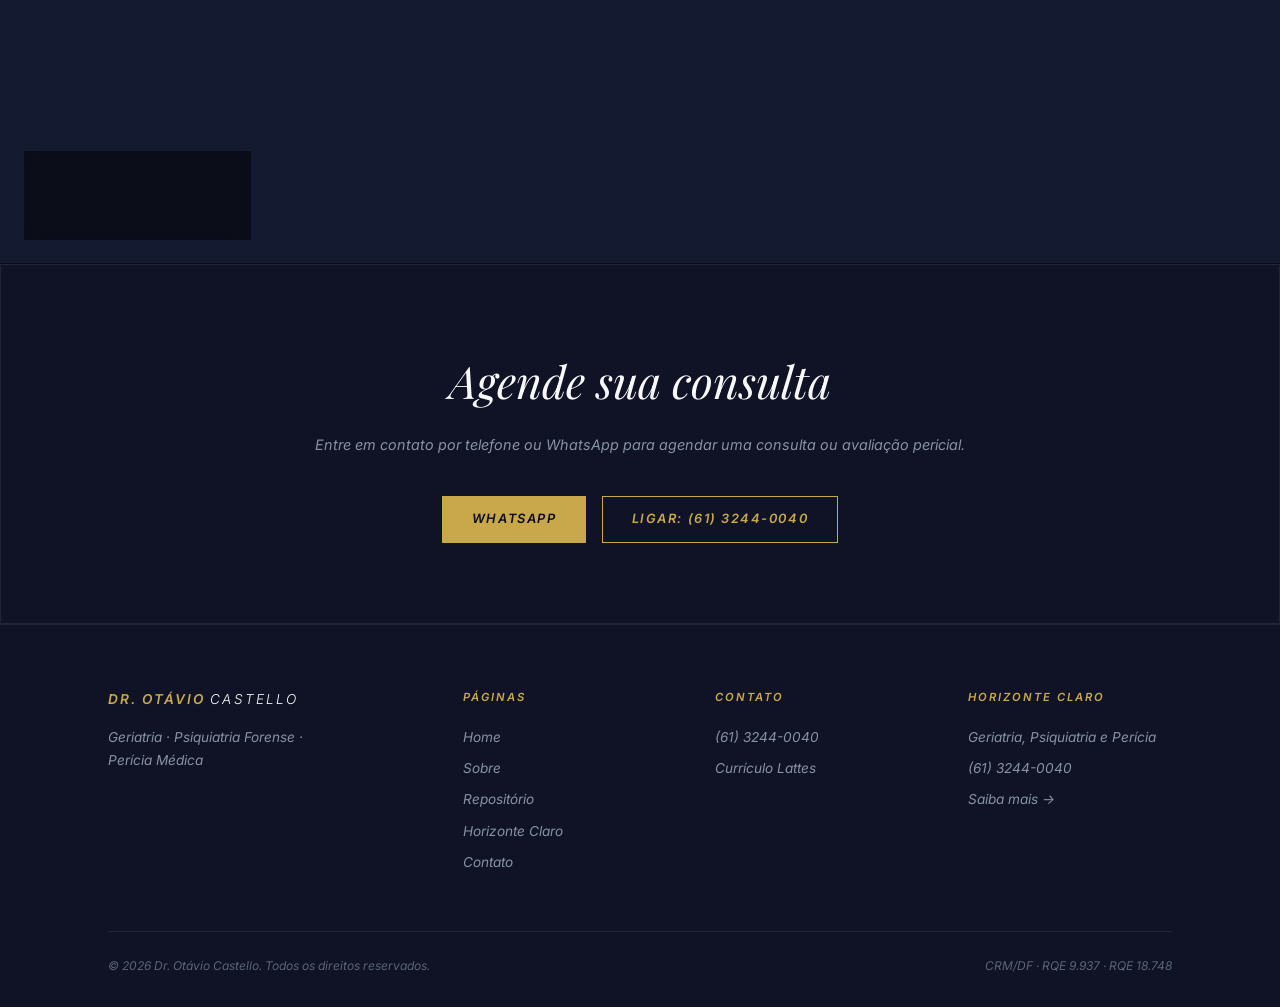
<file: horizonte.html>
<!DOCTYPE html>
<html lang="pt-BR">
<head>
  <meta charset="UTF-8"/>
  <meta name="viewport" content="width=device-width, initial-scale=1.0"/>
  <title>Horizonte Claro — Geriatria, Psiquiatria e Perícia · Brasília–DF</title>
  <meta name="description" content="Horizonte Claro — Clínica especializada em Geriatria, Psiquiatria Forense e Perícia em Neuropsiquiatria Geriátrica. Brasília–DF."/>
  <link rel="preconnect" href="https://fonts.googleapis.com"/>
  <link rel="preconnect" href="https://fonts.gstatic.com" crossorigin/>
  <link href="https://fonts.googleapis.com/css2?family=Inter:wght@300;400;500;600;700&family=Playfair+Display:ital,wght@0,400;0,600;1,400&display=swap" rel="stylesheet"/>
  <link rel="stylesheet" href="styles.css"/>
  <style>
    /* ── HERO ── */
    .hc-hero {
      padding-top: calc(var(--nav-h) + 7rem);
      padding-bottom: 6rem;
      background: var(--bg-2);
      border-bottom: 1px solid var(--border);
      position: relative; overflow: hidden;
    }
    .hc-hero::before {
      content: '';
      position: absolute; inset: 0;
      background: radial-gradient(ellipse 50% 60% at 80% 50%, rgba(201,168,76,0.07) 0%, transparent 65%);
    }
    .hc-hero-name {
      font-family: var(--serif);
      font-size: clamp(3rem, 6vw, 5.5rem);
      font-weight: 400; line-height: 1.05;
      color: var(--white); margin-bottom: .5rem;
    }
    .hc-hero-name em { font-style: italic; color: var(--gold); }
    .hc-hero-sub {
      font-size: clamp(.9rem,1.3vw,1.1rem);
      color: var(--gray); margin: 1rem 0 2.5rem;
      letter-spacing: .05em;
    }
    .hc-contact-row {
      display: flex; align-items: center; gap: 1.5rem;
      flex-wrap: wrap; margin-top: 2.5rem;
    }
    .hc-contact-item {
      display: flex; align-items: center; gap: .6rem;
      font-size: .85rem; color: var(--gray);
    }
    .hc-contact-item svg { width: 15px; height: 15px; stroke: var(--gold); fill: none; stroke-width: 1.5; }
    .hc-contact-item a { color: var(--white); transition: color .2s; }
    .hc-contact-item a:hover { color: var(--gold); }

    /* ── ESPECIALIDADES ── */
    .esp-grid { display: grid; grid-template-columns: repeat(3, 1fr); gap: 1px; background: var(--border); margin-top: 3rem; }
    .esp-item {
      background: var(--bg);
      padding: 2.5rem 2rem;
      transition: background .3s;
    }
    .esp-item:hover { background: var(--bg-2); }
    .esp-icon { margin-bottom: 1.25rem; }
    .esp-icon svg { width: 26px; height: 26px; stroke: var(--gold); fill: none; stroke-width: 1.5; }
    .esp-item h3 { font-size: 1rem; font-weight: 600; color: var(--white); margin-bottom: .5rem; }
    .esp-item p { font-size: .83rem; color: var(--gray); line-height: 1.65; }

    /* ── GALLERY ── */
    .gallery {
      display: grid;
      grid-template-columns: repeat(3, 1fr);
      grid-template-rows: auto auto;
      gap: 1px; background: var(--border);
      margin-top: 3rem;
    }
    .gallery-item {
      aspect-ratio: 4/3;
      background: var(--bg-3);
      display: flex; flex-direction: column;
      align-items: center; justify-content: center;
      gap: .75rem; position: relative; overflow: hidden;
    }
    .gallery-item.span-2 { grid-column: span 2; aspect-ratio: 8/3; }
    .gallery-item svg { width: 30px; height: 30px; stroke: rgba(255,255,255,0.15); fill: none; stroke-width: 1; }
    .gallery-label {
      font-size: .7rem; color: rgba(255,255,255,0.2);
      letter-spacing: .08em; text-align: center; padding: 0 1.5rem;
      font-style: italic;
    }
    .gallery-item img {
      position: absolute; inset: 0;
      width: 100%; height: 100%;
      object-fit: cover;
    }

    /* ── INFO BLOCK ── */
    .info-cols {
      display: grid;
      grid-template-columns: 1fr 1fr;
      gap: 1px; background: var(--border);
      margin-top: 3rem;
    }
    .info-col {
      background: var(--bg-2);
      padding: 3rem 2.5rem;
    }
    .info-col h3 {
      font-size: .7rem; font-weight: 600;
      letter-spacing: .18em; text-transform: uppercase;
      color: var(--gold); margin-bottom: 1.5rem;
    }
    .info-list { display: flex; flex-direction: column; gap: .75rem; }
    .info-row { display: flex; gap: 1rem; font-size: .88rem; color: var(--gray); line-height: 1.55; align-items: flex-start; }
    .info-row svg { width: 14px; height: 14px; stroke: var(--gold); fill: none; stroke-width: 1.5; flex-shrink: 0; margin-top: 3px; }
    .info-row strong { color: var(--white); }

    /* ── MAP ── */
    .map-block { margin-top: 1px; background: var(--bg-3); position: relative; }
    .map-block iframe { width: 100%; height: 460px; border: none; filter: grayscale(1) invert(1) contrast(.85); display: block; }
    .map-overlay {
      position: absolute; bottom: 1.5rem; left: 1.5rem;
      background: rgba(10,13,24,0.9);
      border: 1px solid var(--gold-line);
      padding: 1rem 1.5rem;
      backdrop-filter: blur(8px);
    }
    .map-overlay p { font-size: .8rem; color: var(--white); margin-bottom: .5rem; }
    .map-overlay a { font-size: .72rem; color: var(--gold); letter-spacing: .08em; text-transform: uppercase; }
    .map-overlay a:hover { text-decoration: underline; }

    /* ── CTA ── */
    .hc-cta {
      text-align: center;
      background: var(--bg-2);
      border: 1px solid var(--border);
      padding: 5rem 2rem;
      margin-top: 1px;
    }
    .hc-cta h2 {
      font-family: var(--serif);
      font-size: clamp(1.8rem, 3.5vw, 2.8rem);
      font-weight: 400; color: var(--white); margin-bottom: 1rem;
    }
    .hc-cta p { font-size: .9rem; color: var(--gray); margin-bottom: 2.5rem; }
    .hc-cta-btns { display: flex; gap: 1rem; justify-content: center; flex-wrap: wrap; }

    @media (max-width: 900px) {
      .esp-grid { grid-template-columns: 1fr 1fr; }
      .gallery { grid-template-columns: 1fr 1fr; }
      .gallery-item.span-2 { grid-column: span 1; aspect-ratio: 4/3; }
      .info-cols { grid-template-columns: 1fr; }
    }
    @media (max-width: 540px) {
      .esp-grid { grid-template-columns: 1fr; }
      .gallery { grid-template-columns: 1fr; }
    }
  </style>

  <script type="application/ld+json">
  {
    "@context": "https://schema.org",
    "@type": "MedicalOrganization",
    "name": "Horizonte Claro Geriatria, Psiquiatria e Perícia",
    "telephone": "+55-61-3244-0040",
    "address": {
      "@type": "PostalAddress",
      "addressLocality": "Brasília",
      "addressRegion": "DF",
      "addressCountry": "BR"
    },
    "medicalSpecialty": ["Geriatrics","Psychiatry","Forensic Medicine"]
  }
  </script>
</head>
<body>
<nav id="nav"></nav>

<!-- HERO -->
<header class="hc-hero">
  <div class="container">
    <img src="horizonte-logo-gold.png" alt="Horizonte Claro — Geriatria, Psiquiatria e Perícia" style="height:64px;width:auto;object-fit:contain;display:block;margin-bottom:2rem;opacity:.95;" loading="eager"/>

    <h1 class="hc-hero-name">Horizonte<br><em>Claro</em></h1>
    <p class="hc-hero-sub">Geriatria · Psiquiatria · Perícia em Neuropsiquiatria Geriátrica</p>
    <div class="divider"></div>
    <div class="hc-contact-row">
      <div class="hc-contact-item">
        <svg viewBox="0 0 24 24"><path d="M22 16.92v3a2 2 0 01-2.18 2 19.79 19.79 0 01-8.63-3.07A19.5 19.5 0 013.07 8.81 19.79 19.79 0 01.01 2.2 2 2 0 012 .01h3a2 2 0 012 1.72c.127.96.361 1.903.7 2.81a2 2 0 01-.45 2.11L6.09 7.91a16 16 0 006 6l1.27-1.27a2 2 0 012.11-.45c.907.339 1.85.573 2.81.7A2 2 0 0122 14.92z"/></svg>
        <a href="tel:+556132440040">(61) 3244-0040</a>
      </div>
      <div class="hc-contact-item">
        <svg viewBox="0 0 24 24"><path d="M21 10c0 7-9 13-9 13s-9-6-9-13a9 9 0 0118 0z"/><circle cx="12" cy="10" r="3"/></svg>
        <span>Brasília–DF · <em style="color:rgba(255,255,255,0.3)">Centro Clínico Advance · SGAS 915 Lotes 69/70, Sala 316 · Asa Sul · CEP 70.390-150</span>
      </div>
    </div>
    <div class="hc-contact-row">
      <a href="https://wa.me/556132440040" target="_blank" rel="noopener noreferrer" class="btn btn-solid">
        <svg viewBox="0 0 24 24" style="width:14px;height:14px;fill:currentColor;stroke:none;"><path d="M17.472 14.382c-.297-.149-1.758-.867-2.03-.967-.273-.099-.471-.148-.67.15-.197.297-.767.966-.94 1.164-.173.199-.347.223-.644.075-.297-.15-1.255-.463-2.39-1.475-.883-.788-1.48-1.761-1.653-2.059-.173-.297-.018-.458.13-.606.134-.133.298-.347.446-.52.149-.174.198-.298.298-.497.099-.198.05-.371-.025-.52-.075-.149-.669-1.612-.916-2.207-.242-.579-.487-.5-.669-.51-.173-.008-.371-.01-.57-.01-.198 0-.52.074-.792.372-.272.297-1.04 1.016-1.04 2.479 0 1.462 1.065 2.875 1.213 3.074.149.198 2.096 3.2 5.077 4.487.709.306 1.262.489 1.694.625.712.227 1.36.195 1.871.118.571-.085 1.758-.719 2.006-1.413.248-.694.248-1.289.173-1.413-.074-.124-.272-.198-.57-.347z"/><path d="M12 0C5.373 0 0 5.373 0 12c0 2.117.549 4.104 1.508 5.836L.057 23.571a.5.5 0 00.607.608l5.753-1.505A11.951 11.951 0 0012 24c6.627 0 12-5.373 12-12S18.627 0 12 0zm0 21.818a9.818 9.818 0 01-5.028-1.385l-.36-.214-3.733.977.997-3.645-.235-.376A9.818 9.818 0 012.182 12C2.182 6.556 6.556 2.182 12 2.182S21.818 6.556 21.818 12 17.444 21.818 12 21.818z"/></svg>
        Agendar via WhatsApp
      </a>
      <a href="tel:+556132440040" class="btn">Ligar agora</a>
    </div>
  </div>
</header>

<!-- ESPECIALIDADES -->
<section class="section">
  <div class="container">
    <div class="section-label reveal">Atendimentos</div>
    <h2 class="section-title reveal">Especialidades</h2>
    <div class="esp-grid reveal">
      <div class="esp-item">
        <div class="esp-icon"><svg viewBox="0 0 24 24"><path d="M20.84 4.61a5.5 5.5 0 00-7.78 0L12 5.67l-1.06-1.06a5.5 5.5 0 00-7.78 7.78l1.06 1.06L12 21.23l7.78-7.78 1.06-1.06a5.5 5.5 0 000-7.78z"/></svg></div>
        <h3>Geriatria Clínica</h3>
        <p>Atenção integral ao paciente idoso, prevenção, diagnóstico e manejo de doenças crônicas.</p>
      </div>
      <div class="esp-item">
        <div class="esp-icon"><svg viewBox="0 0 24 24"><path d="M22 12h-4l-3 9L9 3l-3 9H2"/></svg></div>
        <h3>Neuropsiquiatria Geriátrica</h3>
        <p>Diagnóstico e tratamento de demências, Alzheimer e transtornos neuropsiquiátricos em idosos.</p>
      </div>
      <div class="esp-item">
        <div class="esp-icon"><svg viewBox="0 0 24 24"><path d="M12 22s8-4 8-10V5l-8-3-8 3v7c0 6 8 10 8 10z"/></svg></div>
        <h3>Perícia e Assistência Técnica</h3>
        <p>Avaliação de capacidade civil, testamentária, interdição e curatela. Laudos técnicos periciais.</p>
      </div>
    </div>
  </div>
</section>

<!-- GALERIA -->
<section class="section" style="padding-top:0;">
  <div class="container">
    <div class="section-label reveal">Espaço</div>
    <h2 class="section-title reveal">Nossa Clínica</h2>
    <div class="gallery reveal">
      <!-- SUBSTITUIR PELA FOTO DO LOCAL — fachada da clínica Horizonte Claro -->
      <div class="gallery-item span-2">
        <svg viewBox="0 0 24 24"><rect x="3" y="3" width="18" height="18" rx="2"/><circle cx="8.5" cy="8.5" r="1.5"/><polyline points="21 15 16 10 5 21"/></svg>
        <span class="gallery-label">Fachada · Horizonte Claro</span>
      </div>
      <!-- SUBSTITUIR PELA FOTO — recepção da clínica -->
      <div class="gallery-item">
        <svg viewBox="0 0 24 24"><rect x="3" y="3" width="18" height="18" rx="2"/><circle cx="8.5" cy="8.5" r="1.5"/><polyline points="21 15 16 10 5 21"/></svg>
        <span class="gallery-label">Recepção</span>
      </div>
      <!-- SUBSTITUIR PELA FOTO — sala de atendimento principal -->
      <div class="gallery-item">
        <svg viewBox="0 0 24 24"><rect x="3" y="3" width="18" height="18" rx="2"/><circle cx="8.5" cy="8.5" r="1.5"/><polyline points="21 15 16 10 5 21"/></svg>
        <span class="gallery-label">Sala de Atendimento</span>
      </div>
      <!-- SUBSTITUIR PELA FOTO — sala de exames ou consultório -->
      <div class="gallery-item">
        <svg viewBox="0 0 24 24"><rect x="3" y="3" width="18" height="18" rx="2"/><circle cx="8.5" cy="8.5" r="1.5"/><polyline points="21 15 16 10 5 21"/></svg>
        <span class="gallery-label">Consultório</span>
      </div>
      <!-- SUBSTITUIR PELA FOTO — área de espera ou corredor -->
      <div class="gallery-item">
        <svg viewBox="0 0 24 24"><rect x="3" y="3" width="18" height="18" rx="2"/><circle cx="8.5" cy="8.5" r="1.5"/><polyline points="21 15 16 10 5 21"/></svg>
        <span class="gallery-label">Área de Espera</span>
      </div>
      <!-- SUBSTITUIR PELA FOTO — detalhe do espaço ou área externa -->
      <div class="gallery-item">
        <svg viewBox="0 0 24 24"><rect x="3" y="3" width="18" height="18" rx="2"/><circle cx="8.5" cy="8.5" r="1.5"/><polyline points="21 15 16 10 5 21"/></svg>
        <span class="gallery-label">Área Externa</span>
      </div>
    </div>
  </div>
</section>

<!-- INFORMAÇÕES + HORÁRIO -->
<section class="section" style="padding-top:0;">
  <div class="container">
    <div class="info-cols reveal">
      <div class="info-col">
        <h3>Localização e Contato</h3>
        <div class="info-list">
          <div class="info-row">
            <svg viewBox="0 0 24 24"><path d="M21 10c0 7-9 13-9 13s-9-6-9-13a9 9 0 0118 0z"/><circle cx="12" cy="10" r="3"/></svg>
            <div>
              <strong>Endereço</strong><br>Centro Clínico Advance<br>SGAS 915 Lotes 69/70, Sala 316<br>Asa Sul · Brasília–DF · CEP 70.390-150
            </div>
          </div>
          <div class="info-row">
            <svg viewBox="0 0 24 24"><path d="M22 16.92v3a2 2 0 01-2.18 2 19.79 19.79 0 01-8.63-3.07A19.5 19.5 0 013.07 8.81 19.79 19.79 0 01.01 2.2 2 2 0 012 .01h3a2 2 0 012 1.72c.127.96.361 1.903.7 2.81a2 2 0 01-.45 2.11L6.09 7.91a16 16 0 006 6l1.27-1.27a2 2 0 012.11-.45c.907.339 1.85.573 2.81.7A2 2 0 0122 14.92z"/></svg>
            <div><strong>Telefone</strong><br><a href="tel:+556132440040">(61) 3244-0040</a></div>
          </div>
          <div class="info-row">
            <svg viewBox="0 0 24 24" style="width:14px;height:14px;fill:var(--gold);stroke:none;"><path d="M17.472 14.382c-.297-.149-1.758-.867-2.03-.967-.273-.099-.471-.148-.67.15-.197.297-.767.966-.94 1.164-.173.199-.347.223-.644.075-.297-.15-1.255-.463-2.39-1.475-.883-.788-1.48-1.761-1.653-2.059-.173-.297-.018-.458.13-.606.134-.133.298-.347.446-.52.149-.174.198-.298.298-.497.099-.198.05-.371-.025-.52-.075-.149-.669-1.612-.916-2.207-.242-.579-.487-.5-.669-.51-.173-.008-.371-.01-.57-.01-.198 0-.52.074-.792.372-.272.297-1.04 1.016-1.04 2.479 0 1.462 1.065 2.875 1.213 3.074.149.198 2.096 3.2 5.077 4.487.709.306 1.262.489 1.694.625.712.227 1.36.195 1.871.118.571-.085 1.758-.719 2.006-1.413.248-.694.248-1.289.173-1.413-.074-.124-.272-.198-.57-.347z"/><path d="M12 0C5.373 0 0 5.373 0 12c0 2.117.549 4.104 1.508 5.836L.057 23.571a.5.5 0 00.607.608l5.753-1.505A11.951 11.951 0 0012 24c6.627 0 12-5.373 12-12S18.627 0 12 0zm0 21.818a9.818 9.818 0 01-5.028-1.385l-.36-.214-3.733.977.997-3.645-.235-.376A9.818 9.818 0 012.182 12C2.182 6.556 6.556 2.182 12 2.182S21.818 6.556 21.818 12 17.444 21.818 12 21.818z"/></svg>
            <div><strong>WhatsApp</strong><br><a href="https://wa.me/556132440040" target="_blank" rel="noopener noreferrer">(61) 3244-0040</a></div>
          </div>
        </div>
      </div>
      <div class="info-col">
        <h3>Horário de Funcionamento</h3>
        <div class="info-list">
          <!-- SUBSTITUIR: horário de funcionamento real da Horizonte Claro -->
          <div class="info-row">
            <svg viewBox="0 0 24 24"><circle cx="12" cy="12" r="10"/><polyline points="12 6 12 12 16 14"/></svg>
            <div><strong>Segunda a Sexta</strong><br>Horário a confirmar</div>
          </div>
          <div class="info-row">
            <svg viewBox="0 0 24 24"><circle cx="12" cy="12" r="10"/><polyline points="12 6 12 12 16 14"/></svg>
            <div><strong>Sábado</strong><br>Horário a confirmar</div>
          </div>
          <div class="info-row" style="opacity:.5;">
            <svg viewBox="0 0 24 24"><circle cx="12" cy="12" r="10"/><line x1="4.93" y1="4.93" x2="19.07" y2="19.07"/></svg>
            <div><strong>Domingo</strong><br>Fechado</div>
          </div>
        </div>
      </div>
    </div>
  </div>
</section>

<!-- MAPA -->
<div class="map-block reveal">
  <!-- SUBSTITUIR: embed com o endereço confirmado da Horizonte Claro -->
  <iframe
    src="https://maps.google.com/maps?q=SGAS%20915%20Lotes%2069%2F70%20Sala%20316%20Asa%20Sul%20Brasilia%20DF&output=embed"
    title="Localização Horizonte Claro — Brasília–DF"
    loading="lazy"
    referrerpolicy="no-referrer-when-downgrade">
  </iframe>
  <div class="map-overlay">
    <p>Horizonte Claro · Brasília–DF</p>
    <a href="https://www.google.com/maps/search/?api=1&query=SGAS%20915%20Lotes%2069%2F70%20Sala%20316%20Asa%20Sul%20Brasilia%20DF"
       target="_blank" rel="noopener noreferrer">Abrir no Google Maps ↗</a>
  </div>
</div>

<!-- CTA -->
<div class="hc-cta reveal">
  <h2>Agende sua consulta</h2>
  <p>Entre em contato por telefone ou WhatsApp para agendar uma consulta ou avaliação pericial.</p>
  <div class="hc-cta-btns">
    <a href="https://wa.me/556132440040" target="_blank" rel="noopener noreferrer" class="btn btn-solid">WhatsApp</a>
    <a href="tel:+556132440040" class="btn">Ligar: (61) 3244-0040</a>
  </div>
</div>

<footer id="footer"></footer>
<script src="nav.js"></script>
<script src="demo-switcher.js"></script>
</body>
</html>
</file>
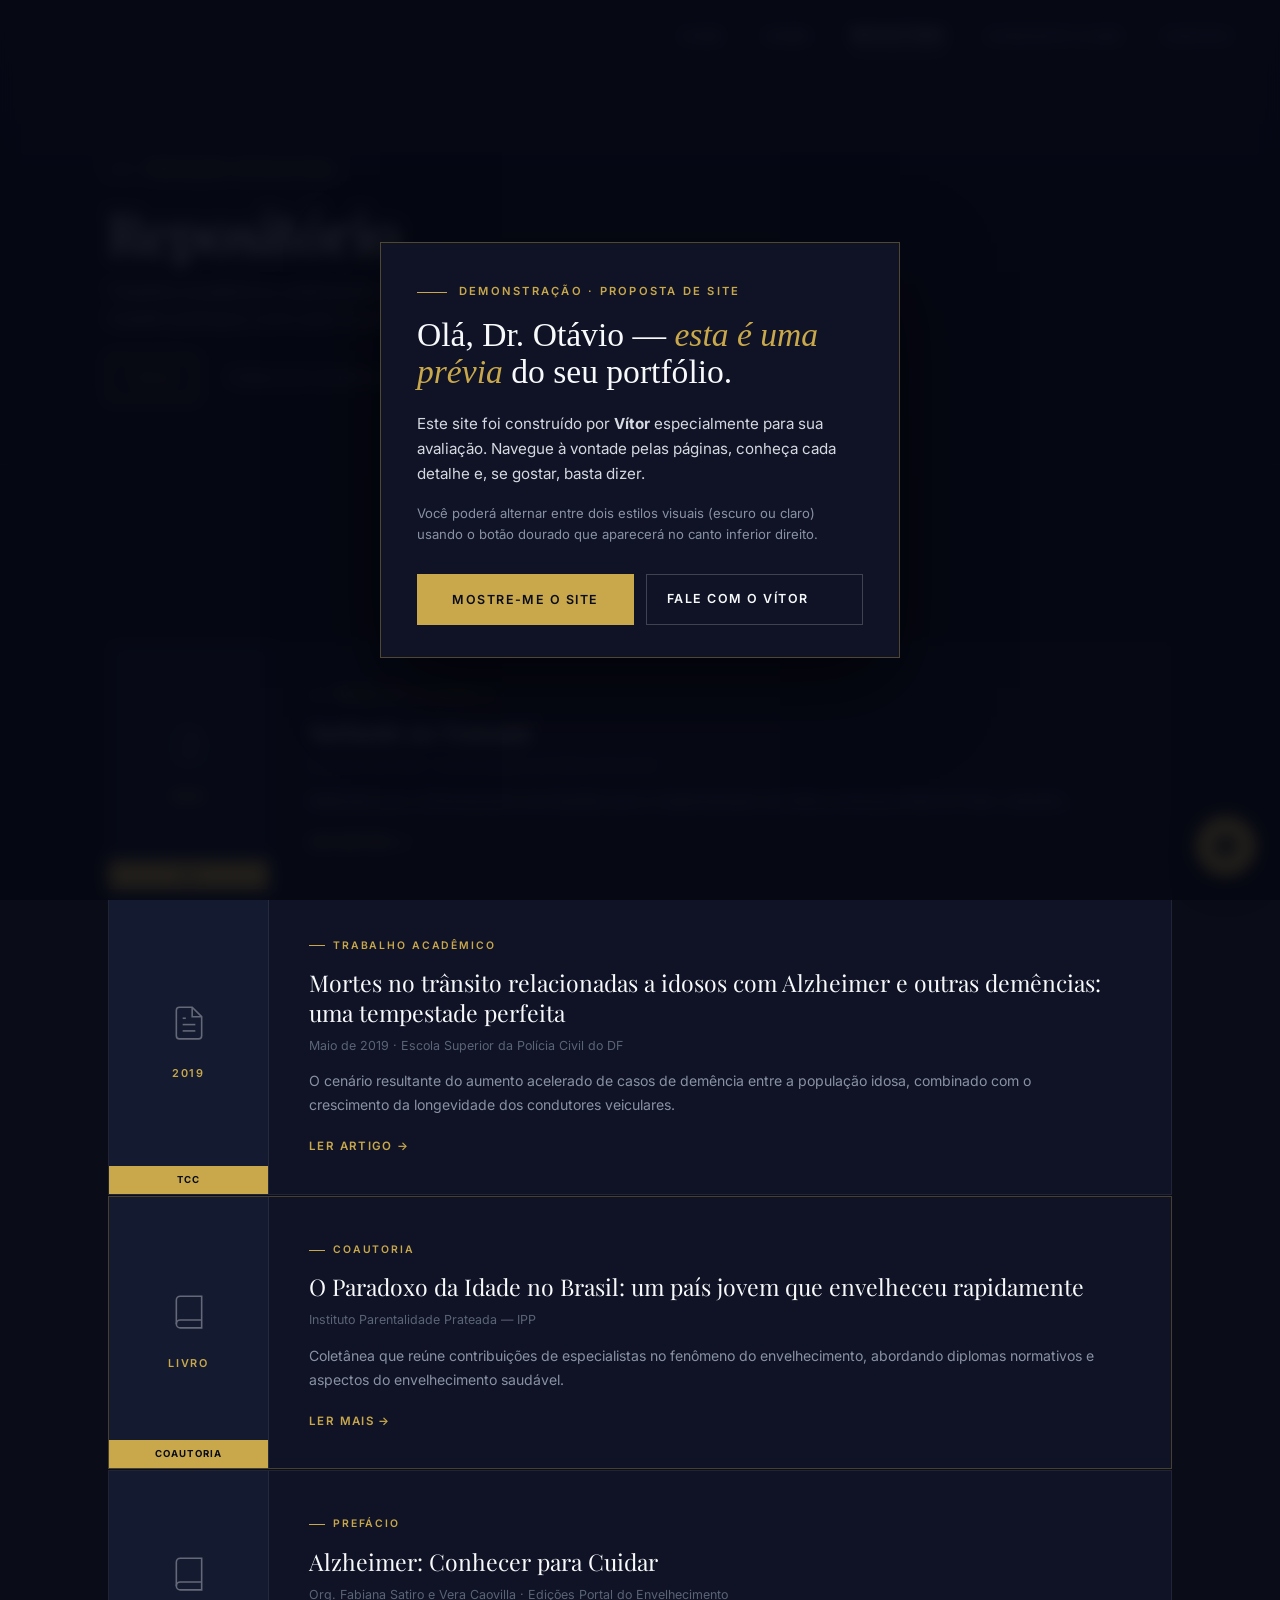
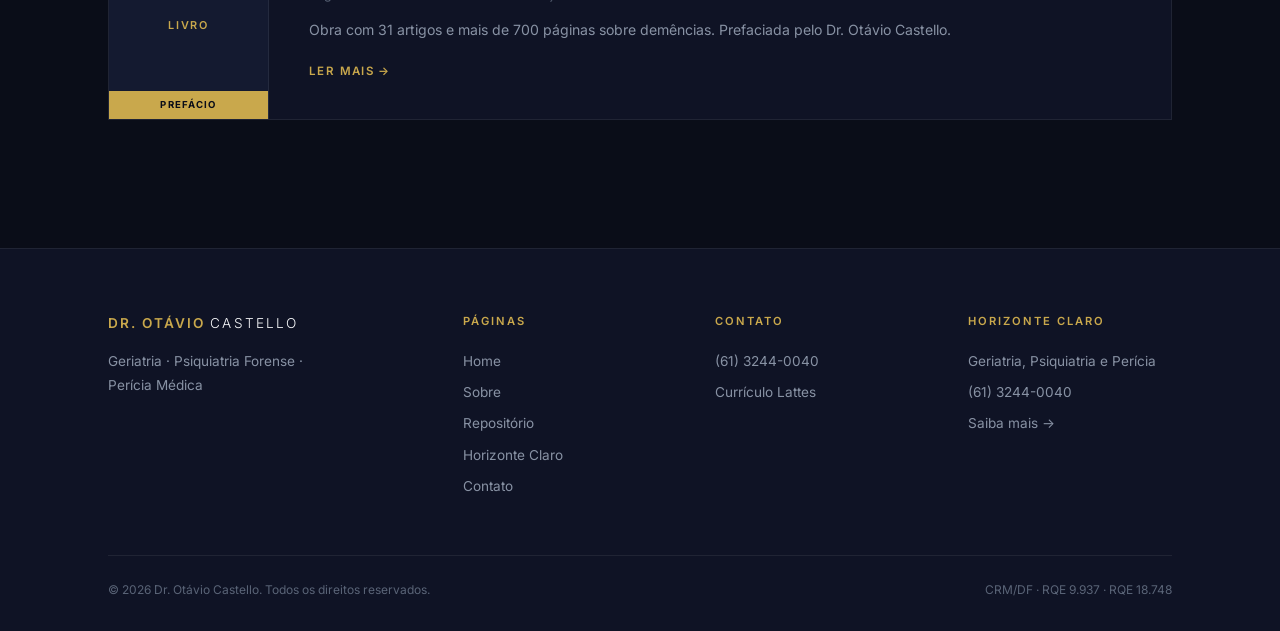
<file: repositorio.html>
<!DOCTYPE html>
<html lang="pt-BR">
<head>
  <meta charset="UTF-8"/>
  <meta name="viewport" content="width=device-width, initial-scale=1.0"/>
  <title>Repositório — Dr. Otávio Castello</title>
  <meta name="description" content="Publicações, trabalhos acadêmicos e obras de referência do Dr. Otávio Castello."/>
  <link rel="preconnect" href="https://fonts.googleapis.com"/>
  <link rel="preconnect" href="https://fonts.gstatic.com" crossorigin/>
  <link href="https://fonts.googleapis.com/css2?family=Inter:wght@300;400;500;600;700&family=Playfair+Display:ital,wght@0,400;0,600;1,400&display=swap" rel="stylesheet"/>
  <link rel="stylesheet" href="styles.css"/>
  <style>
    .repo-grid {
      display: flex;
      flex-direction: column;
      gap: 1px;
      margin-top: 3rem;
    }

    .repo-card {
      background: var(--bg-2);
      border: 1px solid var(--border);
      display: grid;
      grid-template-columns: 160px 1fr;
      transition: border-color .4s cubic-bezier(.22,1,.36,1),
                  background .4s cubic-bezier(.22,1,.36,1),
                  transform .4s cubic-bezier(.22,1,.36,1),
                  box-shadow .4s cubic-bezier(.22,1,.36,1);
      position: relative;
      overflow: hidden;
      text-decoration: none;
      color: inherit;
    }
    .repo-card::before {
      content: '';
      position: absolute; left: 0; top: 0; bottom: 0;
      width: 2px; background: transparent;
      transition: background .3s, width .3s;
    }
    .repo-card:hover {
      border-color: var(--gold-line);
      background: var(--bg-3);
      transform: translateY(-2px);
      box-shadow: 0 8px 32px rgba(0,0,0,.2);
    }
    .repo-card:hover::before { background: var(--gold); width: 3px; }

    /* arrow indicator */
    .repo-card::after {
      content: '→';
      position: absolute;
      right: 2rem; top: 50%;
      transform: translateY(-50%) translateX(-4px);
      font-size: 1.2rem;
      color: var(--gold);
      opacity: 0;
      transition: opacity .3s, transform .3s cubic-bezier(.22,1,.36,1);
    }
    .repo-card:hover::after {
      opacity: 1;
      transform: translateY(-50%) translateX(0);
    }

    /* thumbnail column */
    .repo-thumb {
      background: var(--bg-3);
      border-right: 1px solid var(--border);
      display: flex; flex-direction: column;
      align-items: center; justify-content: center;
      padding: 2rem 1.25rem; gap: 1rem;
      min-height: 180px;
      position: relative;
      transition: background .3s;
    }
    .repo-card:hover .repo-thumb { background: rgba(201,168,76,0.05); }
    .repo-thumb-icon { opacity: .35; transition: opacity .3s; }
    .repo-card:hover .repo-thumb-icon { opacity: .6; }
    .repo-thumb-icon svg { width: 38px; height: 38px; stroke: var(--white); fill: none; stroke-width: 1; }
    .repo-thumb-year {
      font-size: .68rem; font-weight: 600;
      letter-spacing: .15em; color: var(--gold);
      text-transform: uppercase;
    }
    .repo-thumb-badge {
      position: absolute; bottom: 0; left: 0; right: 0;
      padding: .4rem;
      background: var(--gold);
      font-size: .6rem; font-weight: 700;
      letter-spacing: .12em; text-transform: uppercase;
      color: var(--bg); text-align: center;
    }
    .repo-thumb img {
      width: 100%; height: 100%;
      object-fit: cover; position: absolute; inset: 0;
      opacity: .6;
    }

    /* content column */
    .repo-content { padding: 2.25rem 2.5rem; padding-right: 4rem; }
    .repo-type {
      display: inline-flex; align-items: center; gap: .5rem;
      font-size: .65rem; font-weight: 600;
      letter-spacing: .18em; text-transform: uppercase;
      color: var(--gold); margin-bottom: .85rem;
    }
    .repo-type::before { content: ''; display: block; width: 16px; height: 1px; background: var(--gold); }
    .repo-title {
      font-family: var(--serif);
      font-size: clamp(1.1rem, 1.8vw, 1.45rem);
      font-weight: 400; color: var(--white);
      line-height: 1.3; margin-bottom: .5rem;
    }
    .repo-date { font-size: .78rem; color: var(--gray-2); margin-bottom: .85rem; }
    .repo-desc-short { font-size: .88rem; color: var(--gray); line-height: 1.7; }
    .repo-read-more {
      display: inline-flex; align-items: center; gap: .4rem;
      margin-top: 1.25rem;
      font-size: .72rem; font-weight: 600;
      letter-spacing: .12em; text-transform: uppercase;
      color: var(--gold);
      transition: gap .3s;
    }
    .repo-card:hover .repo-read-more { gap: .7rem; }

    .repo-featured { border-color: var(--gold-line); }

    .filter-bar { display: flex; gap: .75rem; flex-wrap: wrap; margin-top: 1.5rem; }
    .filter-btn {
      padding: .5rem 1.2rem;
      font-size: .72rem; font-weight: 500;
      letter-spacing: .1em; text-transform: uppercase;
      border: 1px solid var(--border); color: var(--gray);
      background: transparent; cursor: pointer; font-family: var(--font);
      transition: .2s;
      min-height: 44px;
      display: inline-flex; align-items: center;
    }
    .filter-btn.active, .filter-btn:hover { border-color: var(--gold); color: var(--gold); }

    @media (max-width: 700px) {
      .repo-card {
        grid-template-columns: 1fr;
      }
      .repo-card::after { display: none; }
      .repo-thumb {
        min-height: auto;
        flex-direction: row;
        justify-content: flex-start;
        padding: 1rem 1.25rem;
        border-right: none;
        border-bottom: 1px solid var(--border);
        gap: .75rem;
      }
      .repo-thumb-icon svg { width: 28px; height: 28px; }
      .repo-thumb-badge { position: static; padding: .3rem .6rem; }
      .repo-content { padding: 1.5rem; padding-right: 1.5rem; }
    }
  </style>
</head>
<body>
<nav id="nav"></nav>

<header class="page-hero">
  <div class="container">
    <div class="section-label">Produção Intelectual</div>
    <h1 class="section-title" style="font-family:var(--serif);font-weight:400;">Repositório</h1>
    <p class="section-sub">Trabalhos acadêmicos, publicações e obras das quais o Dr. Otávio Castello participou como autor ou prefaciador. Clique para ler.</p>
    <div class="filter-bar">
      <button class="filter-btn active" data-filter="all">Todos</button>
      <button class="filter-btn" data-filter="academico">Trabalhos Acadêmicos</button>
      <button class="filter-btn" data-filter="livro">Livros</button>
      <button class="filter-btn" data-filter="prefacio">Prefácios</button>
    </div>
  </div>
</header>

<section class="section">
  <div class="container">
    <div class="repo-grid">

      <!-- ── 01 SURFANDO NO TSUNAMI ── -->
      <a href="/repositorio/surfando-no-tsunami" class="repo-card reveal" data-category="academico">
        <div class="repo-thumb">
          <div class="repo-thumb-icon">
            <svg viewBox="0 0 24 24"><path d="M14 2H6a2 2 0 00-2 2v16a2 2 0 002 2h12a2 2 0 002-2V8z"/><polyline points="14 2 14 8 20 8"/><line x1="16" y1="13" x2="8" y2="13"/><line x1="16" y1="17" x2="8" y2="17"/><polyline points="10 9 9 9 8 9"/></svg>
          </div>
          <span class="repo-thumb-year">2023</span>
          <span class="repo-thumb-badge">TCC</span>
        </div>
        <div class="repo-content">
          <div class="repo-type">Trabalho Acadêmico</div>
          <h2 class="repo-title">Surfando no Tsunami</h2>
          <div class="repo-date">Novembro de 2023 · Escola Superior da Polícia Civil do DF</div>
          <p class="repo-desc-short">Reflexões para o Enfrentamento dos Desafios para a Implementação da Política Antimanicomial do Poder Judiciário.</p>
          <span class="repo-read-more">Ler artigo →</span>
        </div>
      </a>

      <!-- ── 02 TEMPESTADE PERFEITA ── -->
      <a href="/repositorio/tempestade-perfeita" class="repo-card reveal" data-category="academico">
        <div class="repo-thumb">
          <div class="repo-thumb-icon">
            <svg viewBox="0 0 24 24"><path d="M14 2H6a2 2 0 00-2 2v16a2 2 0 002 2h12a2 2 0 002-2V8z"/><polyline points="14 2 14 8 20 8"/><line x1="16" y1="13" x2="8" y2="13"/><line x1="16" y1="17" x2="8" y2="17"/><polyline points="10 9 9 9 8 9"/></svg>
          </div>
          <span class="repo-thumb-year">2019</span>
          <span class="repo-thumb-badge">TCC</span>
        </div>
        <div class="repo-content">
          <div class="repo-type">Trabalho Acadêmico</div>
          <h2 class="repo-title">Mortes no trânsito relacionadas a idosos com Alzheimer e outras demências: uma tempestade perfeita</h2>
          <div class="repo-date">Maio de 2019 · Escola Superior da Polícia Civil do DF</div>
          <p class="repo-desc-short">O cenário resultante do aumento acelerado de casos de demência entre a população idosa, combinado com o crescimento da longevidade dos condutores veiculares.</p>
          <span class="repo-read-more">Ler artigo →</span>
        </div>
      </a>

      <!-- ── 03 PARADOXO DA IDADE ── -->
      <a href="/repositorio/paradoxo-da-idade" class="repo-card repo-featured reveal" data-category="livro">
        <div class="repo-thumb">
          <div class="repo-thumb-icon">
            <svg viewBox="0 0 24 24"><path d="M4 19.5A2.5 2.5 0 016.5 17H20"/><path d="M6.5 2H20v20H6.5A2.5 2.5 0 014 19.5v-15A2.5 2.5 0 016.5 2z"/></svg>
          </div>
          <span class="repo-thumb-year">Livro</span>
          <span class="repo-thumb-badge">Coautoria</span>
        </div>
        <div class="repo-content">
          <div class="repo-type">Coautoria</div>
          <h2 class="repo-title">O Paradoxo da Idade no Brasil: um país jovem que envelheceu rapidamente</h2>
          <div class="repo-date">Instituto Parentalidade Prateada — IPP</div>
          <p class="repo-desc-short">Coletânea que reúne contribuições de especialistas no fenômeno do envelhecimento, abordando diplomas normativos e aspectos do envelhecimento saudável.</p>
          <span class="repo-read-more">Ler mais →</span>
        </div>
      </a>

      <!-- ── 04 ALZHEIMER: CONHECER PARA CUIDAR ── -->
      <a href="/repositorio/alzheimer-conhecer-para-cuidar" class="repo-card reveal" data-category="prefacio">
        <div class="repo-thumb">
          <div class="repo-thumb-icon">
            <svg viewBox="0 0 24 24"><path d="M4 19.5A2.5 2.5 0 016.5 17H20"/><path d="M6.5 2H20v20H6.5A2.5 2.5 0 014 19.5v-15A2.5 2.5 0 016.5 2z"/></svg>
          </div>
          <span class="repo-thumb-year">Livro</span>
          <span class="repo-thumb-badge">Prefácio</span>
        </div>
        <div class="repo-content">
          <div class="repo-type">Prefácio</div>
          <h2 class="repo-title">Alzheimer: Conhecer para Cuidar</h2>
          <div class="repo-date">Org. Fabiana Satiro e Vera Caovilla · Edições Portal do Envelhecimento</div>
          <p class="repo-desc-short">Obra com 31 artigos e mais de 700 páginas sobre demências. Prefaciada pelo Dr. Otávio Castello.</p>
          <span class="repo-read-more">Ler mais →</span>
        </div>
      </a>

    </div>
  </div>
</section>

<footer id="footer"></footer>
<script src="nav.js"></script>
<script>
  // Filter
  document.querySelectorAll('.filter-btn').forEach(btn => {
    btn.addEventListener('click', () => {
      document.querySelectorAll('.filter-btn').forEach(b => b.classList.remove('active'));
      btn.classList.add('active');
      const filter = btn.dataset.filter;
      document.querySelectorAll('.repo-card').forEach(card => {
        card.style.display = (filter === 'all' || card.dataset.category === filter) ? '' : 'none';
      });
    });
  });
</script>
<script src="demo-switcher.js"></script>
</body>
</html>
</file>
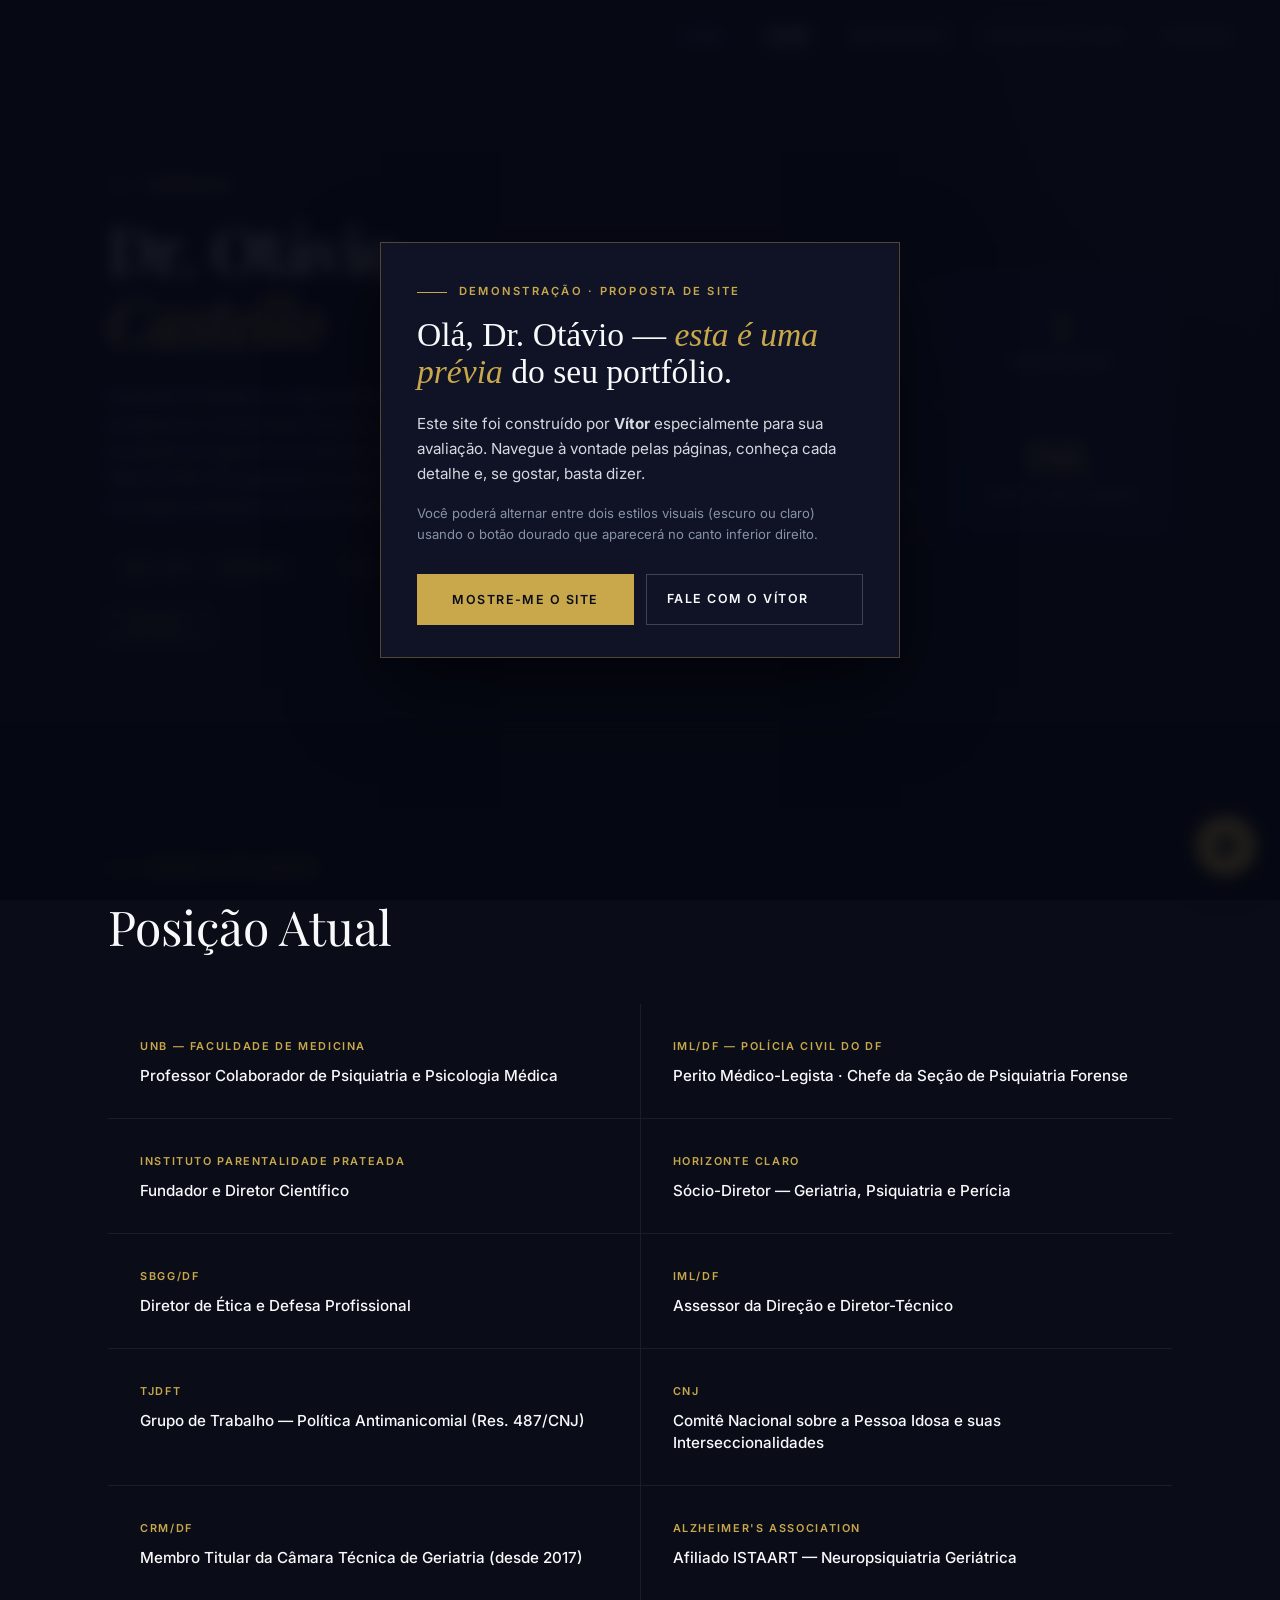
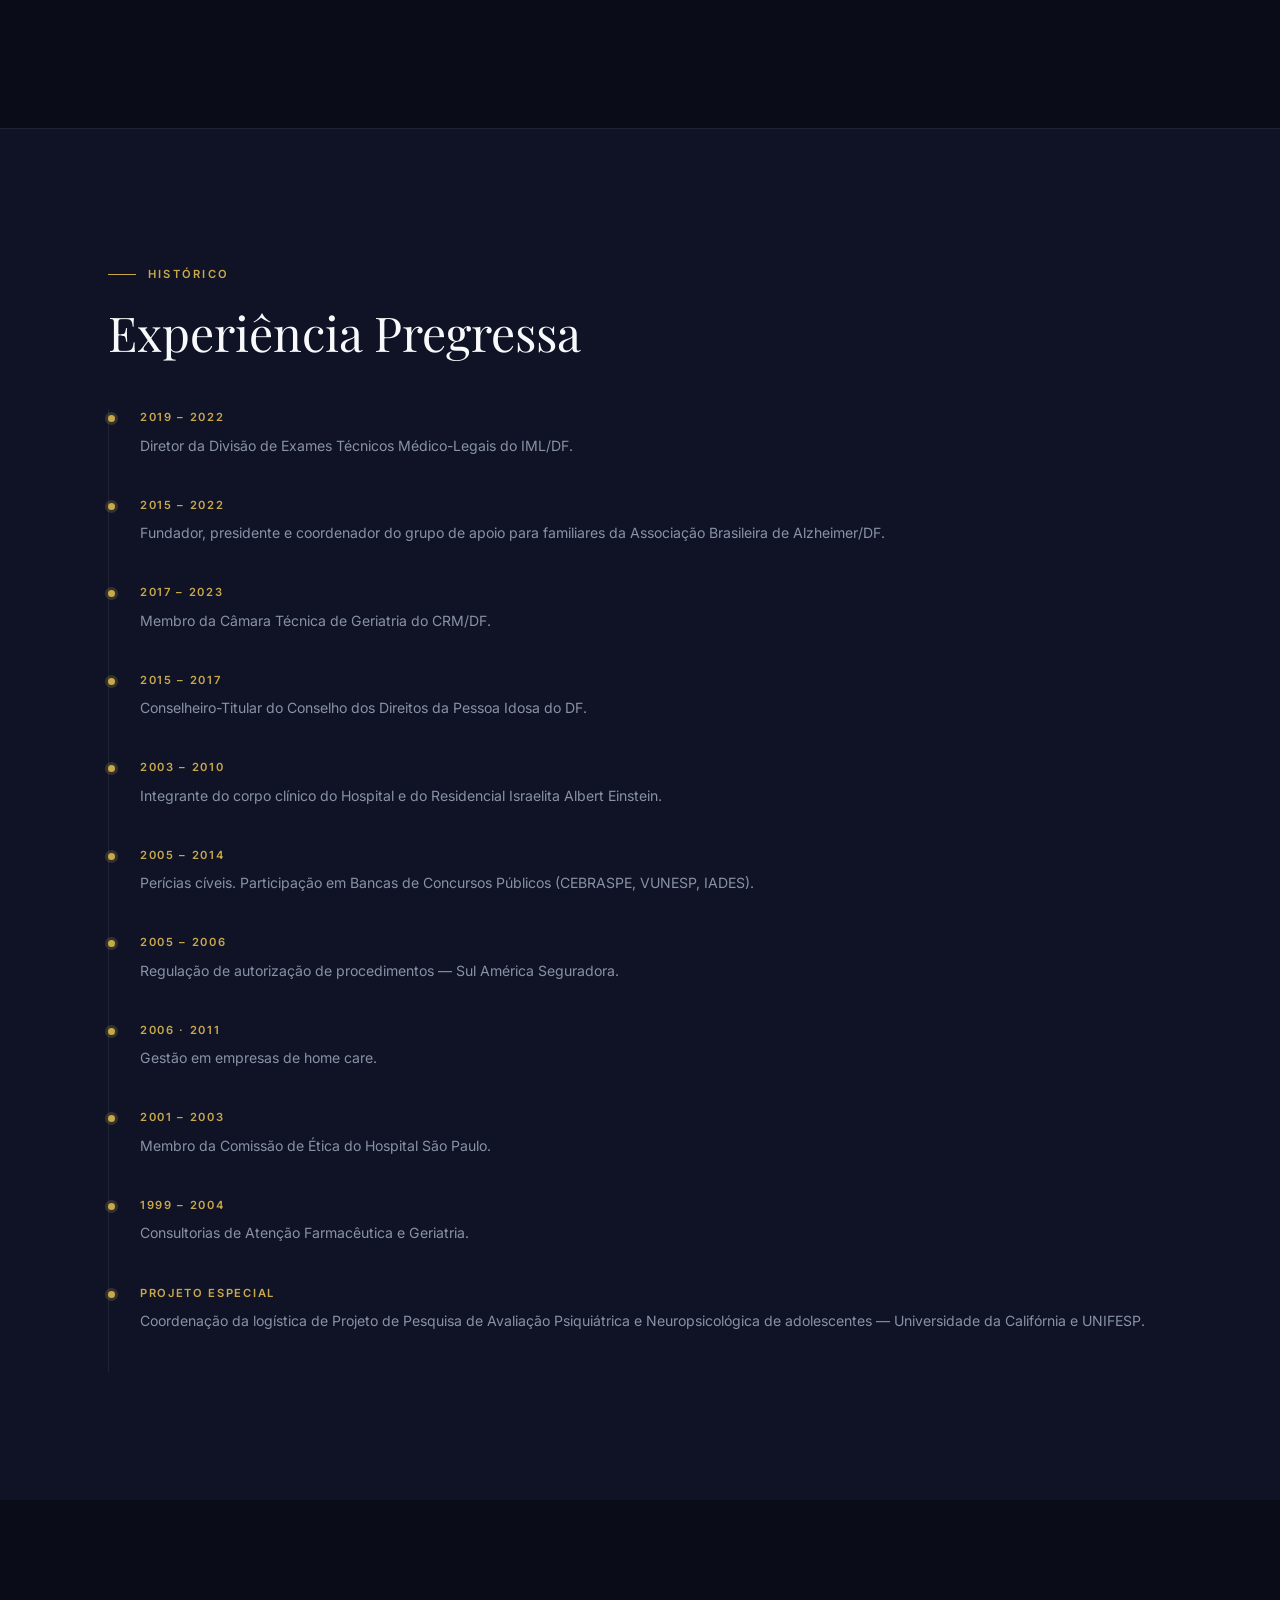
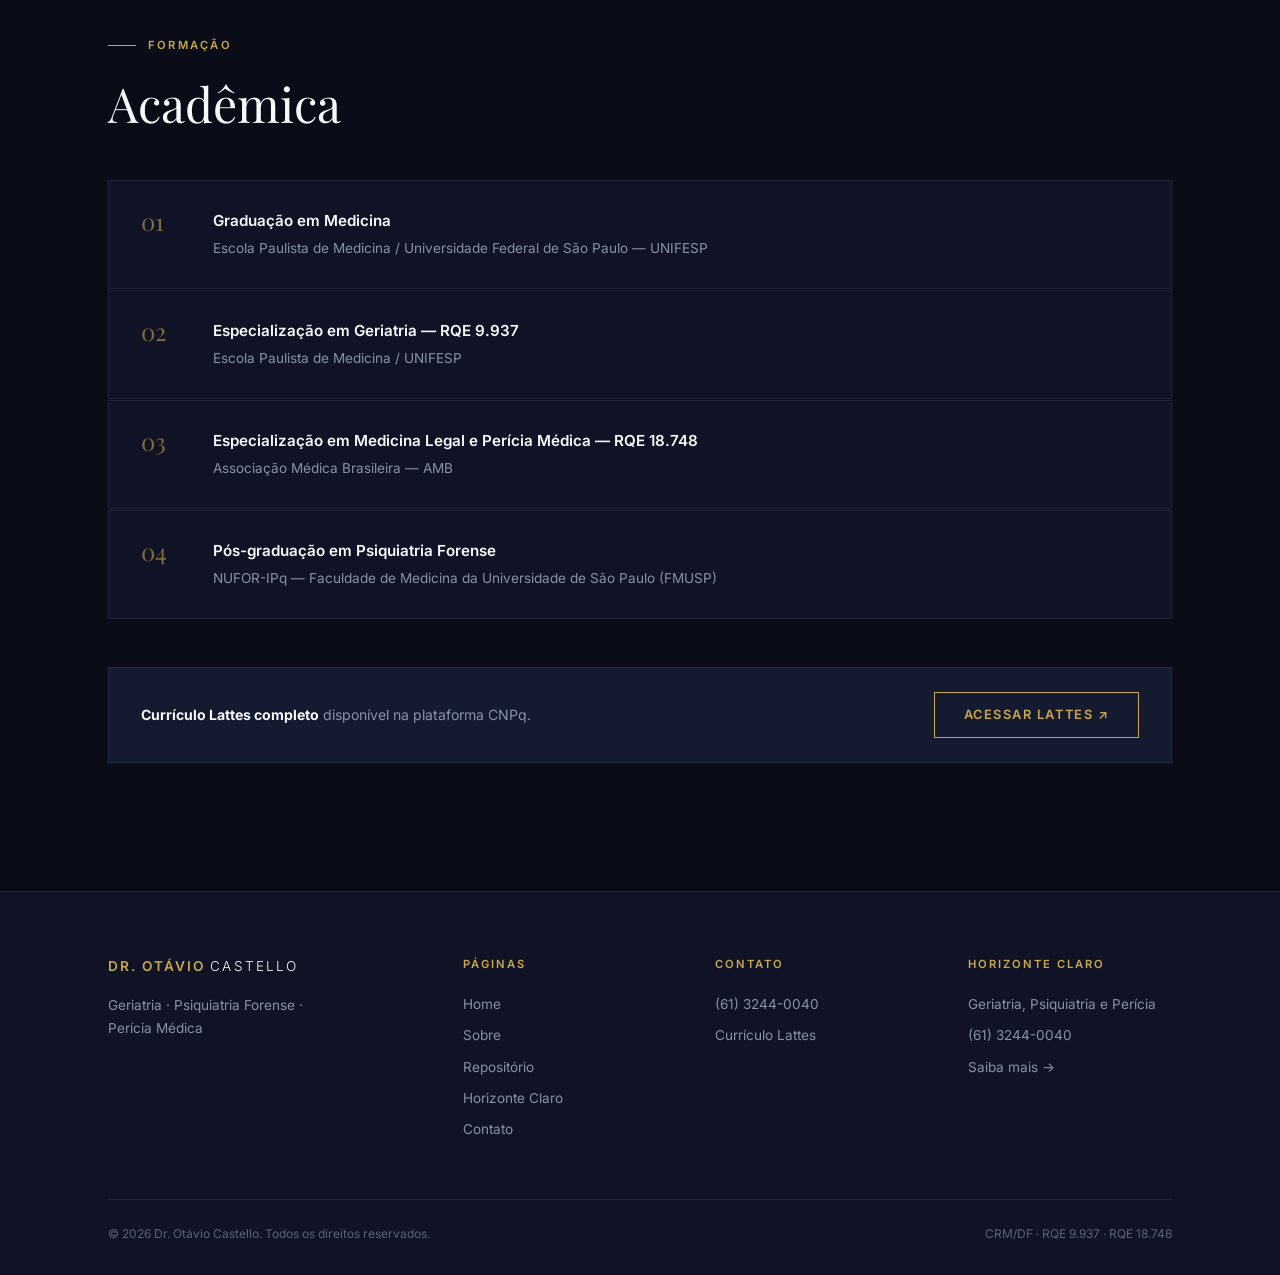
<file: sobre.html>
<!DOCTYPE html>
<html lang="pt-BR">
<head>
  <meta charset="UTF-8"/>
  <meta name="viewport" content="width=device-width, initial-scale=1.0"/>
  <title>Sobre — Dr. Otávio Castello</title>
  <meta name="description" content="Trajetória profissional e acadêmica do Dr. Otávio Castello — Geriatra, Psiquiatra Forense e Perito Médico-Legista."/>
  <link rel="preconnect" href="https://fonts.googleapis.com"/>
  <link rel="preconnect" href="https://fonts.gstatic.com" crossorigin/>
  <link href="https://fonts.googleapis.com/css2?family=Inter:wght@300;400;500;600;700&family=Playfair+Display:ital,wght@0,400;0,600;1,400&display=swap" rel="stylesheet"/>
  <link rel="stylesheet" href="styles.css"/>
  <style>
    .about-hero {
      padding-top: calc(var(--nav-h) + 6rem);
      padding-bottom: 5rem;
      background: var(--bg-2);
      border-bottom: 1px solid var(--border);
      position: relative; overflow: hidden;
    }
    .about-hero::before {
      content: '';
      position: absolute; top: 0; right: 0;
      width: 50%; height: 100%;
      background: radial-gradient(ellipse at right top, rgba(201,168,76,0.05) 0%, transparent 60%);
      pointer-events: none;
    }
    .about-hero-inner {
      display: grid;
      grid-template-columns: 1.2fr 1fr;
      gap: 5rem; align-items: center;
    }
    .about-hero h1 {
      font-family: var(--serif);
      font-size: clamp(2.5rem, 5vw, 4rem);
      font-weight: 400; line-height: 1.1;
      color: var(--white);
    }
    .about-hero h1 em { font-style: italic; color: var(--gold); }
    .about-bio {
      margin-top: 1.75rem;
      font-size: .95rem; color: var(--gray);
      line-height: 1.8; max-width: 58ch;
    }
    .rqe-list { display: flex; gap: 1.5rem; flex-wrap: wrap; margin-top: 2rem; }
    .rqe-tag {
      padding: .4rem 1rem;
      border: 1px solid var(--gold-line);
      font-size: .72rem; letter-spacing: .12em;
      text-transform: uppercase; color: var(--gold);
    }
    .quick-stats {
      display: grid; grid-template-columns: 1fr 1fr;
      gap: 1px; background: var(--border);
    }
    .stat-item {
      background: var(--bg-3);
      padding: 2rem 1.5rem;
      text-align: center;
    }
    .stat-item strong {
      display: block;
      font-family: var(--serif);
      font-size: 2.2rem; font-weight: 400;
      color: var(--gold); line-height: 1;
      margin-bottom: .5rem;
    }
    .stat-item span { font-size: .78rem; color: var(--gray); letter-spacing: .05em; }

    /* ── CURRENT ROLES ── */
    .roles-grid { display: grid; grid-template-columns: 1fr 1fr; gap: 1px; background: var(--border); margin-top: 3rem; }
    .role-item {
      background: var(--bg);
      padding: 2rem 2rem;
      border-top: 2px solid transparent;
      transition: border-color .3s, background .3s;
    }
    .role-item:hover { border-top-color: var(--gold); background: var(--bg-2); }
    .role-org {
      font-size: .68rem; font-weight: 600;
      letter-spacing: .15em; text-transform: uppercase;
      color: var(--gold); margin-bottom: .6rem;
    }
    .role-title { font-size: .95rem; font-weight: 500; color: var(--white); line-height: 1.4; }

    /* ── TIMELINE ── */
    .timeline { margin-top: 3rem; position: relative; padding-left: 2rem; }
    .timeline::before {
      content: '';
      position: absolute; left: 0; top: 0; bottom: 0;
      width: 1px; background: var(--border);
    }
    .tl-item { position: relative; padding-bottom: 2.5rem; }
    .tl-item::before {
      content: '';
      position: absolute; left: -2rem;
      top: 6px; width: 7px; height: 7px;
      border-radius: 50%; background: var(--gold);
      box-shadow: 0 0 0 3px rgba(201,168,76,0.2);
    }
    .tl-period {
      font-size: .7rem; font-weight: 600;
      letter-spacing: .15em; text-transform: uppercase;
      color: var(--gold); margin-bottom: .4rem;
    }
    .tl-desc { font-size: .88rem; color: var(--gray); line-height: 1.65; }

    /* ── EDUCATION ── */
    .edu-list { display: flex; flex-direction: column; gap: 1px; margin-top: 3rem; }
    .edu-item {
      background: var(--bg-2);
      border: 1px solid var(--border);
      padding: 1.75rem 2rem;
      display: grid; grid-template-columns: 3rem 1fr;
      gap: 1.5rem; align-items: start;
      transition: border-color .3s;
    }
    .edu-item:hover { border-color: var(--gold-line); }
    .edu-num {
      font-family: var(--serif);
      font-size: 1.5rem; font-weight: 400;
      color: var(--gold); opacity: .6; line-height: 1;
    }
    .edu-degree { font-size: .95rem; font-weight: 600; color: var(--white); margin-bottom: .3rem; }
    .edu-inst { font-size: .85rem; color: var(--gray); }

    /* ── LATTES ── */
    .lattes-bar {
      background: var(--bg-3);
      border: 1px solid var(--border);
      padding: 1.5rem 2rem;
      display: flex; align-items: center;
      justify-content: space-between; gap: 2rem;
      flex-wrap: wrap; margin-top: 3rem;
    }
    .lattes-bar p { font-size: .88rem; color: var(--gray); }
    .lattes-bar strong { color: var(--white); }

    @media (max-width: 900px) {
      .about-hero-inner { grid-template-columns: 1fr; gap: 3rem; }
      .roles-grid { grid-template-columns: 1fr; }
    }
  </style>
</head>
<body>
<nav id="nav"></nav>

<!-- HERO -->
<header class="about-hero">
  <div class="container">
    <div class="about-hero-inner">
      <div>
        <div class="section-label">Currículo</div>
        <h1>Dr. Otávio<br><em>Castello</em></h1>
        <p class="about-bio">
          Graduado em Medicina e especializado em Geriatria pela Escola Paulista de Medicina / Universidade Federal de São Paulo (RQE 9.937). Especialista em Medicina Legal e Perícia Médica pela Associação Médica Brasileira (RQE 18.748). Pós-graduado em Psiquiatria Forense pelo NUFOR-IPq da Faculdade de Medicina da Universidade de São Paulo.
        </p>
        <div class="rqe-list">
          <span class="rqe-tag">RQE 9.937 — Geriatria</span>
          <span class="rqe-tag">RQE 18.748 — Medicina Legal</span>
          <a href="http://lattes.cnpq.br/6172644291323202" target="_blank" rel="noopener noreferrer" class="btn" style="padding:.4rem 1rem;font-size:.72rem;">Lattes ↗</a>
        </div>
      </div>
      <div class="quick-stats">
        <div class="stat-item"><strong>20+</strong><span>anos de experiência</span></div>
        <div class="stat-item"><strong>3</strong><span>especializações</span></div>
        <div class="stat-item"><strong>UnB</strong><span>Professor Colaborador</span></div>
        <div class="stat-item"><strong>IML</strong><span>Chefe — Psiq. Forense</span></div>
      </div>
    </div>
  </div>
</header>

<!-- CARGOS ATUAIS -->
<section class="section">
  <div class="container">
    <div class="section-label reveal">Cargos e Afiliações</div>
    <h2 class="section-title reveal">Posição Atual</h2>
    <div class="roles-grid reveal">
      <div class="role-item">
        <div class="role-org">UnB — Faculdade de Medicina</div>
        <div class="role-title">Professor Colaborador de Psiquiatria e Psicologia Médica</div>
      </div>
      <div class="role-item">
        <div class="role-org">IML/DF — Polícia Civil do DF</div>
        <div class="role-title">Perito Médico-Legista · Chefe da Seção de Psiquiatria Forense</div>
      </div>
      <div class="role-item">
        <div class="role-org">Instituto Parentalidade Prateada</div>
        <div class="role-title">Fundador e Diretor Científico</div>
      </div>
      <div class="role-item">
        <div class="role-org">Horizonte Claro</div>
        <div class="role-title">Sócio-Diretor — Geriatria, Psiquiatria e Perícia</div>
      </div>
      <div class="role-item">
        <div class="role-org">SBGG/DF</div>
        <div class="role-title">Diretor de Ética e Defesa Profissional</div>
      </div>
      <div class="role-item">
        <div class="role-org">IML/DF</div>
        <div class="role-title">Assessor da Direção e Diretor-Técnico</div>
      </div>
      <div class="role-item">
        <div class="role-org">TJDFT</div>
        <div class="role-title">Grupo de Trabalho — Política Antimanicomial (Res. 487/CNJ)</div>
      </div>
      <div class="role-item">
        <div class="role-org">CNJ</div>
        <div class="role-title">Comitê Nacional sobre a Pessoa Idosa e suas Interseccionalidades</div>
      </div>
      <div class="role-item">
        <div class="role-org">CRM/DF</div>
        <div class="role-title">Membro Titular da Câmara Técnica de Geriatria (desde 2017)</div>
      </div>
      <div class="role-item">
        <div class="role-org">Alzheimer's Association</div>
        <div class="role-title">Afiliado ISTAART — Neuropsiquiatria Geriátrica</div>
      </div>
    </div>
  </div>
</section>

<!-- EXPERIÊNCIA PREGRESSA -->
<section class="section" style="background:var(--bg-2);border-top:1px solid var(--border);">
  <div class="container">
    <div class="section-label reveal">Histórico</div>
    <h2 class="section-title reveal">Experiência Pregressa</h2>
    <div class="timeline">
      <div class="tl-item reveal">
        <div class="tl-period">2019 – 2022</div>
        <div class="tl-desc">Diretor da Divisão de Exames Técnicos Médico-Legais do IML/DF.</div>
      </div>
      <div class="tl-item reveal">
        <div class="tl-period">2015 – 2022</div>
        <div class="tl-desc">Fundador, presidente e coordenador do grupo de apoio para familiares da Associação Brasileira de Alzheimer/DF.</div>
      </div>
      <div class="tl-item reveal">
        <div class="tl-period">2017 – 2023</div>
        <div class="tl-desc">Membro da Câmara Técnica de Geriatria do CRM/DF.</div>
      </div>
      <div class="tl-item reveal">
        <div class="tl-period">2015 – 2017</div>
        <div class="tl-desc">Conselheiro-Titular do Conselho dos Direitos da Pessoa Idosa do DF.</div>
      </div>
      <div class="tl-item reveal">
        <div class="tl-period">2003 – 2010</div>
        <div class="tl-desc">Integrante do corpo clínico do Hospital e do Residencial Israelita Albert Einstein.</div>
      </div>
      <div class="tl-item reveal">
        <div class="tl-period">2005 – 2014</div>
        <div class="tl-desc">Perícias cíveis. Participação em Bancas de Concursos Públicos (CEBRASPE, VUNESP, IADES).</div>
      </div>
      <div class="tl-item reveal">
        <div class="tl-period">2005 – 2006</div>
        <div class="tl-desc">Regulação de autorização de procedimentos — Sul América Seguradora.</div>
      </div>
      <div class="tl-item reveal">
        <div class="tl-period">2006 · 2011</div>
        <div class="tl-desc">Gestão em empresas de home care.</div>
      </div>
      <div class="tl-item reveal">
        <div class="tl-period">2001 – 2003</div>
        <div class="tl-desc">Membro da Comissão de Ética do Hospital São Paulo.</div>
      </div>
      <div class="tl-item reveal">
        <div class="tl-period">1999 – 2004</div>
        <div class="tl-desc">Consultorias de Atenção Farmacêutica e Geriatria.</div>
      </div>
      <div class="tl-item reveal">
        <div class="tl-period">Projeto especial</div>
        <div class="tl-desc">Coordenação da logística de Projeto de Pesquisa de Avaliação Psiquiátrica e Neuropsicológica de adolescentes — Universidade da Califórnia e UNIFESP.</div>
      </div>
    </div>
  </div>
</section>

<!-- FORMAÇÃO ACADÊMICA -->
<section class="section">
  <div class="container">
    <div class="section-label reveal">Formação</div>
    <h2 class="section-title reveal">Acadêmica</h2>
    <div class="edu-list">
      <div class="edu-item reveal">
        <span class="edu-num">01</span>
        <div>
          <div class="edu-degree">Graduação em Medicina</div>
          <div class="edu-inst">Escola Paulista de Medicina / Universidade Federal de São Paulo — UNIFESP</div>
        </div>
      </div>
      <div class="edu-item reveal">
        <span class="edu-num">02</span>
        <div>
          <div class="edu-degree">Especialização em Geriatria — RQE 9.937</div>
          <div class="edu-inst">Escola Paulista de Medicina / UNIFESP</div>
        </div>
      </div>
      <div class="edu-item reveal">
        <span class="edu-num">03</span>
        <div>
          <div class="edu-degree">Especialização em Medicina Legal e Perícia Médica — RQE 18.748</div>
          <div class="edu-inst">Associação Médica Brasileira — AMB</div>
        </div>
      </div>
      <div class="edu-item reveal">
        <span class="edu-num">04</span>
        <div>
          <div class="edu-degree">Pós-graduação em Psiquiatria Forense</div>
          <div class="edu-inst">NUFOR-IPq — Faculdade de Medicina da Universidade de São Paulo (FMUSP)</div>
        </div>
      </div>
    </div>

    <div class="lattes-bar reveal">
      <p><strong>Currículo Lattes completo</strong> disponível na plataforma CNPq.</p>
      <a href="http://lattes.cnpq.br/6172644291323202" target="_blank" rel="noopener noreferrer" class="btn">
        Acessar Lattes ↗
      </a>
    </div>
  </div>
</section>

<footer id="footer"></footer>
<script src="nav.js"></script>
<script src="demo-switcher.js"></script>
</body>
</html>
</file>
<file: styles.css>
/* ============================================
   DR. OTÁVIO CASTELLO — DESIGN SYSTEM
   ============================================ */

@import url('https://fonts.googleapis.com/css2?family=Inter:wght@300;400;500;600;700&family=Playfair+Display:ital,wght@0,400;0,600;1,400&display=swap');

:root {
  --bg:        #0A0D18;
  --bg-2:      #0F1325;
  --bg-3:      #141a30;
  --gold:      #c9a84c;
  --gold-dim:  rgba(201,168,76,0.15);
  --gold-line: rgba(201,168,76,0.3);
  --white:     #f8f9fb;
  --gray:      #8892a4;
  --gray-2:    #5a6477;
  --border:    rgba(255,255,255,0.07);
  --font:      'Inter', sans-serif;
  --serif:     'Playfair Display', serif;
  --max:       1160px;
  --nav-h:     72px;
}

*, *::before, *::after { box-sizing: border-box; margin: 0; padding: 0; }

html { scroll-behavior: smooth; font-size: 16px; }

body {
  font-family: var(--font);
  background: var(--bg);
  color: var(--white);
  line-height: 1.6;
  -webkit-font-smoothing: antialiased;
}
:focus-visible { outline: 2px solid var(--gold); outline-offset: 3px; }

a { color: inherit; text-decoration: none; }
img { max-width: 100%; display: block; }
ul { list-style: none; }

/* ── NAV ── */
#nav {
  position: fixed; top: 0; left: 0; right: 0; z-index: 100;
  height: var(--nav-h);
  display: flex; align-items: center;
  padding: 0 clamp(1.5rem, 5vw, 3rem);
  transition: background .3s, backdrop-filter .3s;
}
#nav.scrolled {
  background: rgba(10,13,24,0.92);
  backdrop-filter: blur(16px);
  border-bottom: 1px solid var(--border);
}
.nav-logo {
  font-size: .75rem;
  font-weight: 600;
  letter-spacing: .15em;
  text-transform: uppercase;
  color: var(--gold);
  white-space: nowrap;
}
.nav-logo span { color: var(--white); font-weight: 300; }
.nav-links {
  display: flex; align-items: center; gap: 2.5rem;
  margin-left: auto;
}
.nav-links a {
  font-size: .8rem;
  font-weight: 500;
  letter-spacing: .08em;
  text-transform: uppercase;
  color: var(--gray);
  transition: color .2s;
}
.nav-links a:hover, .nav-links a.active { color: var(--white); }
.nav-links a.active::after {
  content: '';
  display: block;
  height: 1px;
  background: var(--gold);
  margin-top: 3px;
}
.nav-cta {
  margin-left: 2rem;
  padding: .45rem 1.2rem;
  border: 1px solid var(--gold-line);
  border-radius: 2px;
  font-size: .75rem;
  letter-spacing: .1em;
  text-transform: uppercase;
  color: var(--gold) !important;
  transition: background .2s, color .2s !important;
}
.nav-cta:hover { background: var(--gold) !important; color: var(--bg) !important; }

/* hamburger */
.nav-burger {
  display: none;
  flex-direction: column;
  justify-content: center;
  align-items: center;
  gap: 6px;
  cursor: pointer;
  margin-left: auto;
  width: 44px;
  height: 44px;
  border-radius: 4px;
  background: transparent;
  border: 1px solid var(--gold-line);
  transition: background .2s, border-color .2s;
  flex-shrink: 0;
}
.nav-burger:hover { background: var(--gold-dim); border-color: var(--gold); }
.nav-burger span {
  display: block;
  width: 22px;
  height: 2px;
  background: var(--white);
  border-radius: 2px;
  transition: transform .35s cubic-bezier(.23,1,.32,1), opacity .2s, width .3s;
  transform-origin: center;
}
.nav-burger.open { background: var(--gold-dim); border-color: var(--gold); }
.nav-burger.open span:nth-child(1) { transform: translateY(8px) rotate(45deg); }
.nav-burger.open span:nth-child(2) { opacity: 0; width: 0; }
.nav-burger.open span:nth-child(3) { transform: translateY(-8px) rotate(-45deg); }

/* mobile overlay */
.nav-mobile {
  display: none;
  position: fixed;
  top: var(--nav-h);
  left: 0; right: 0; bottom: 0;
  z-index: 99;
  background: rgba(10,13,24,0.98);
  backdrop-filter: blur(24px);
  -webkit-backdrop-filter: blur(24px);
  padding: 2.5rem clamp(1.5rem, 6vw, 3rem);
  flex-direction: column;
  gap: 0;
  overflow-y: auto;
}
.nav-mobile.open { display: flex; }
.nav-mobile a {
  font-size: 1.6rem;
  font-weight: 300;
  letter-spacing: .02em;
  color: var(--gray);
  transition: color .2s, padding-left .2s;
  padding: .85rem 0;
  border-bottom: 1px solid var(--border);
}
.nav-mobile a:first-child { border-top: 1px solid var(--border); }
.nav-mobile a:hover,
.nav-mobile a.active { color: var(--white); padding-left: .5rem; }
.nav-mobile a.active { color: var(--gold); }

/* ── LAYOUT HELPERS ── */
.container { max-width: var(--max); margin: 0 auto; padding: 0 clamp(1.5rem, 5vw, 3rem); }
.section { padding: clamp(5rem, 10vw, 9rem) 0; }
.section-label {
  display: inline-flex; align-items: center; gap: .75rem;
  font-size: .7rem; font-weight: 600;
  letter-spacing: .2em; text-transform: uppercase;
  color: var(--gold); margin-bottom: 1.25rem;
}
.section-label::before {
  content: '';
  display: block; width: 28px; height: 1px;
  background: var(--gold);
}
.section-title {
  font-family: var(--serif);
  font-size: clamp(2rem, 4vw, 3rem);
  font-weight: 400; line-height: 1.2;
  color: var(--white);
}
.section-sub {
  margin-top: .75rem;
  font-size: 1rem; color: var(--gray);
  max-width: 52ch; line-height: 1.7;
}
.divider {
  width: 40px; height: 1px;
  background: var(--gold);
  margin: 1.75rem 0;
}

/* ── BUTTONS ── */
.btn {
  display: inline-flex; align-items: center; gap: .6rem;
  padding: .75rem 1.8rem;
  font-size: .8rem; font-weight: 600;
  letter-spacing: .12em; text-transform: uppercase;
  border: 1px solid var(--gold);
  color: var(--gold);
  transition: background .2s, color .2s;
  cursor: pointer; background: transparent;
  font-family: var(--font);
}
.btn:hover { background: var(--gold); color: var(--bg); }
.btn-solid { background: var(--gold); color: var(--bg); }
.btn-solid:hover { background: transparent; color: var(--gold); }
.btn svg { width: 14px; height: 14px; }

/* ── CARDS ── */
.card {
  background: var(--bg-2);
  border: 1px solid var(--border);
  padding: 2rem;
  transition: border-color .3s, transform .3s;
}
.card:hover { border-color: var(--gold-line); transform: translateY(-2px); }

/* ── GOLD LINE TOP ── */
.gold-top { border-top: 1px solid var(--gold); }

/* ── PAGE HERO (inner pages) ── */
.page-hero {
  padding-top: calc(var(--nav-h) + 5rem);
  padding-bottom: 4rem;
  background: linear-gradient(180deg, var(--bg-2) 0%, var(--bg) 100%);
  border-bottom: 1px solid var(--border);
}
.page-hero .section-title { font-size: clamp(2.2rem, 5vw, 3.5rem); }

/* ── FOOTER ── */
footer {
  background: var(--bg-2);
  border-top: 1px solid var(--border);
  padding: 4rem 0 2rem;
}
.footer-grid {
  display: grid;
  grid-template-columns: 1.5fr repeat(3, 1fr);
  gap: 3rem;
}
.footer-brand .nav-logo { font-size: .85rem; margin-bottom: 1rem; }
.footer-brand p { font-size: .85rem; color: var(--gray); line-height: 1.7; max-width: 26ch; }
.footer-col h4 {
  font-size: .7rem; font-weight: 600;
  letter-spacing: .18em; text-transform: uppercase;
  color: var(--gold); margin-bottom: 1.25rem;
}
.footer-col a, .footer-col p {
  display: block; font-size: .85rem;
  color: var(--gray); margin-bottom: .6rem;
  transition: color .2s;
}
.footer-col a:hover { color: var(--white); }
.footer-bottom {
  margin-top: 3rem; padding-top: 1.5rem;
  border-top: 1px solid var(--border);
  display: flex; justify-content: space-between; align-items: center;
  flex-wrap: wrap; gap: 1rem;
  font-size: .75rem; color: var(--gray-2);
}

/* ── ANIMATIONS ── */
@keyframes fadeUp {
  from { opacity: 0; transform: translateY(28px); }
  to   { opacity: 1; transform: translateY(0); }
}
@keyframes fadeIn {
  from { opacity: 0; }
  to   { opacity: 1; }
}
@keyframes slideInLeft {
  from { opacity: 0; transform: translateX(-20px); }
  to   { opacity: 1; transform: translateX(0); }
}
@keyframes goldPulse {
  0%, 100% { opacity: .6; }
  50% { opacity: 1; }
}

.fade-up   { animation: fadeUp .8s cubic-bezier(.22,1,.36,1) forwards; }
.fade-up-2 { animation: fadeUp .8s .12s cubic-bezier(.22,1,.36,1) forwards; opacity: 0; }
.fade-up-3 { animation: fadeUp .8s .24s cubic-bezier(.22,1,.36,1) forwards; opacity: 0; }
.fade-up-4 { animation: fadeUp .8s .36s cubic-bezier(.22,1,.36,1) forwards; opacity: 0; }

/* ── SCROLL REVEAL ── */
.reveal {
  opacity: 0;
  transform: translateY(24px);
  transition: opacity .7s cubic-bezier(.22,1,.36,1), transform .7s cubic-bezier(.22,1,.36,1);
}
.reveal.visible { opacity: 1; transform: none; }

/* Stagger children inside reveal containers */
.reveal.visible .role-item,
.reveal.visible .cred-item,
.reveal.visible .area-item,
.reveal.visible .edu-item,
.reveal.visible .tl-item {
  animation: fadeUp .6s cubic-bezier(.22,1,.36,1) both;
}
.reveal.visible :nth-child(1) { animation-delay: 0s; }
.reveal.visible :nth-child(2) { animation-delay: .06s; }
.reveal.visible :nth-child(3) { animation-delay: .12s; }
.reveal.visible :nth-child(4) { animation-delay: .18s; }
.reveal.visible :nth-child(5) { animation-delay: .24s; }
.reveal.visible :nth-child(6) { animation-delay: .30s; }
.reveal.visible :nth-child(7) { animation-delay: .36s; }
.reveal.visible :nth-child(8) { animation-delay: .42s; }
.reveal.visible :nth-child(9) { animation-delay: .48s; }
.reveal.visible :nth-child(10) { animation-delay: .54s; }

/* Subtle hover lifts */
.cred-item, .area-item, .role-item, .edu-item, .card {
  transition: transform .35s cubic-bezier(.22,1,.36,1), background .3s, border-color .3s;
}
.cred-item:hover, .area-item:hover, .role-item:hover, .edu-item:hover {
  transform: translateY(-3px);
}

/* Gold accent dividers animate width on reveal */
.hero-divider, .area-line, .divider {
  transition: width .8s cubic-bezier(.22,1,.36,1);
}

/* Section labels slide in from left */
.section-label {
  transition: opacity .7s, transform .7s;
}
.reveal.visible .section-label {
  animation: slideInLeft .7s cubic-bezier(.22,1,.36,1) both;
}

/* ── ACCESSIBILITY ── */
/* Respect reduced-motion */
@media (prefers-reduced-motion: reduce) {
  *, *::before, *::after {
    animation-duration: 0.01ms !important;
    animation-iteration-count: 1 !important;
    transition-duration: 0.01ms !important;
    scroll-behavior: auto !important;
  }
  .reveal { opacity: 1; transform: none; }
}

/* Better focus for keyboard navigation */
:focus-visible {
  outline: 2px solid var(--gold);
  outline-offset: 4px;
  border-radius: 2px;
}

/* Minimum touch targets */
@media (pointer: coarse) {
  .btn, .nav-burger, .nav-mobile a, .footer-col a {
    min-height: 44px;
    display: inline-flex;
    align-items: center;
  }
  .footer-col a {
    padding: .4rem 0;
  }
}

/* ── RESPONSIVE ── */
@media (max-width: 900px) {
  .nav-links { display: none; }
  .nav-burger { display: flex; }
  .footer-grid { grid-template-columns: 1fr 1fr; }
}
@media (max-width: 600px) {
  .footer-grid { grid-template-columns: 1fr; }
  .footer-bottom { flex-direction: column; text-align: center; }
  .btn { width: 100%; justify-content: center; }
}
</file>
